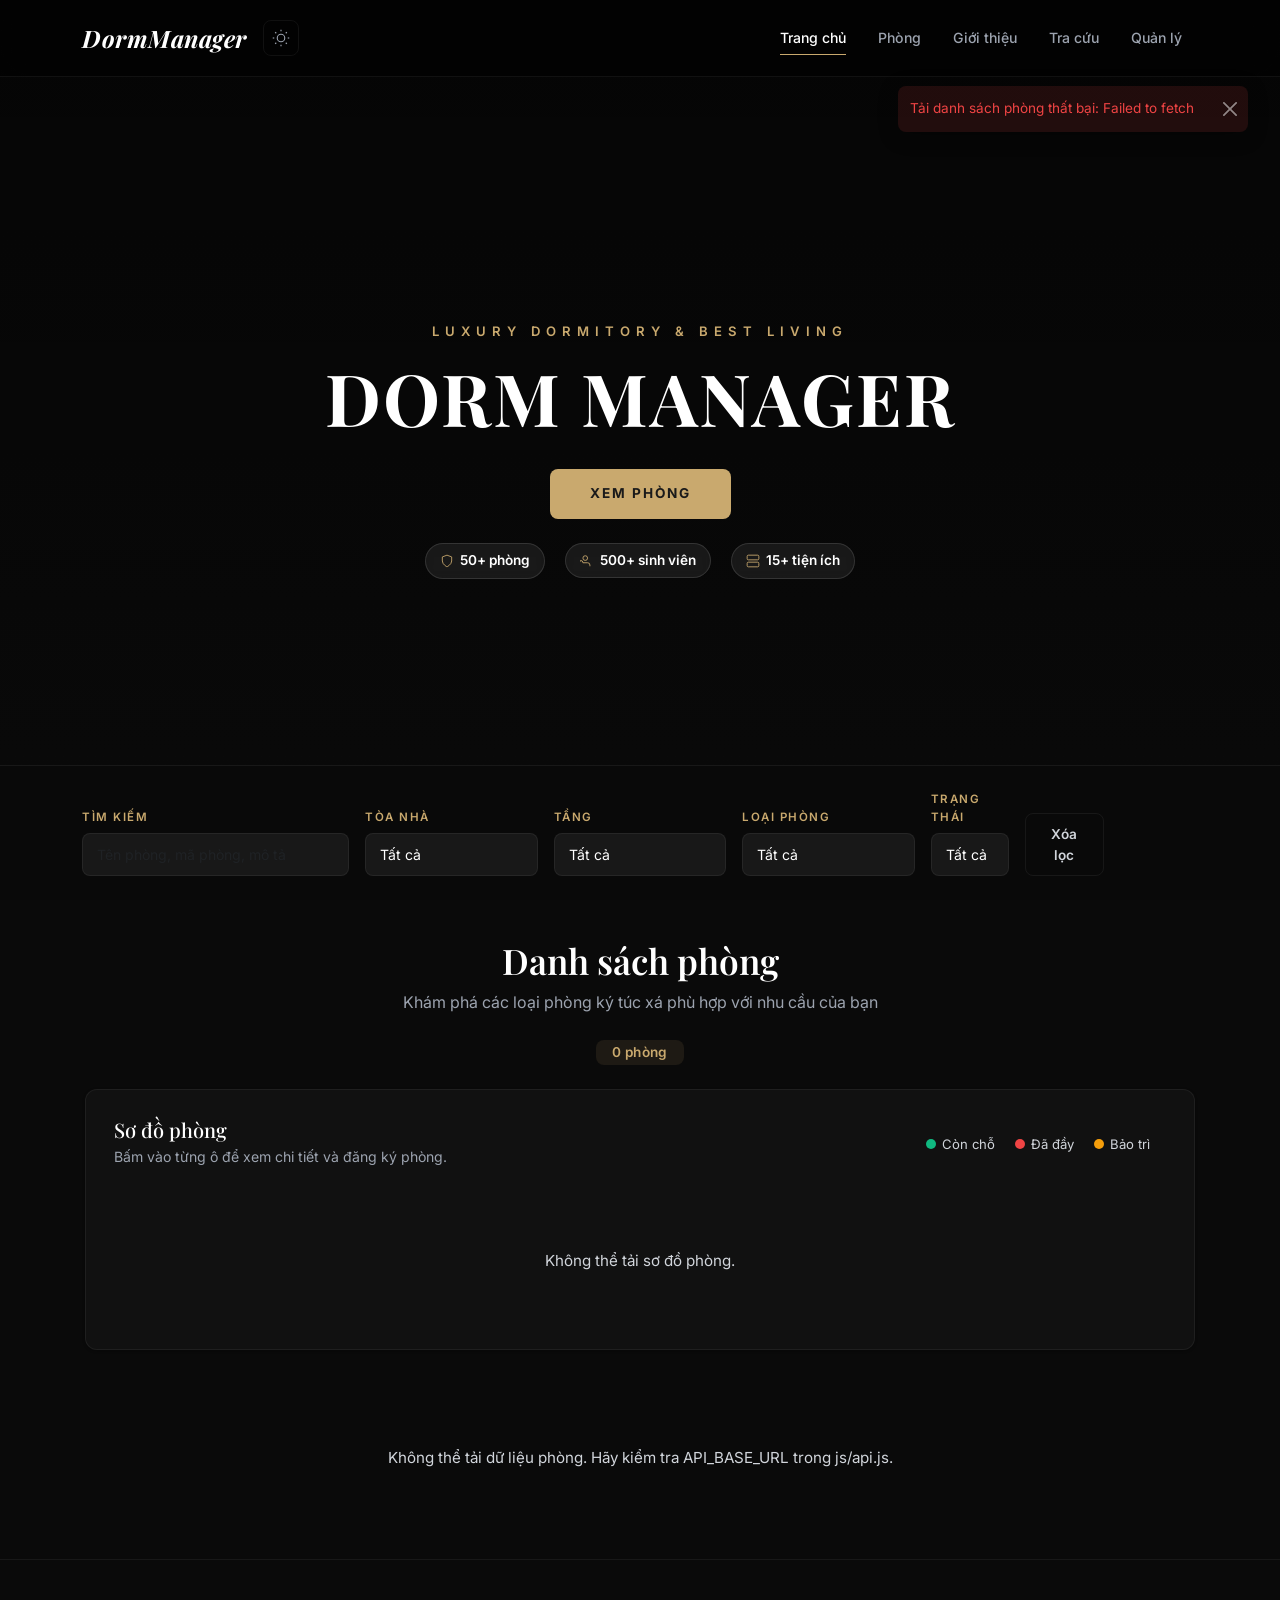
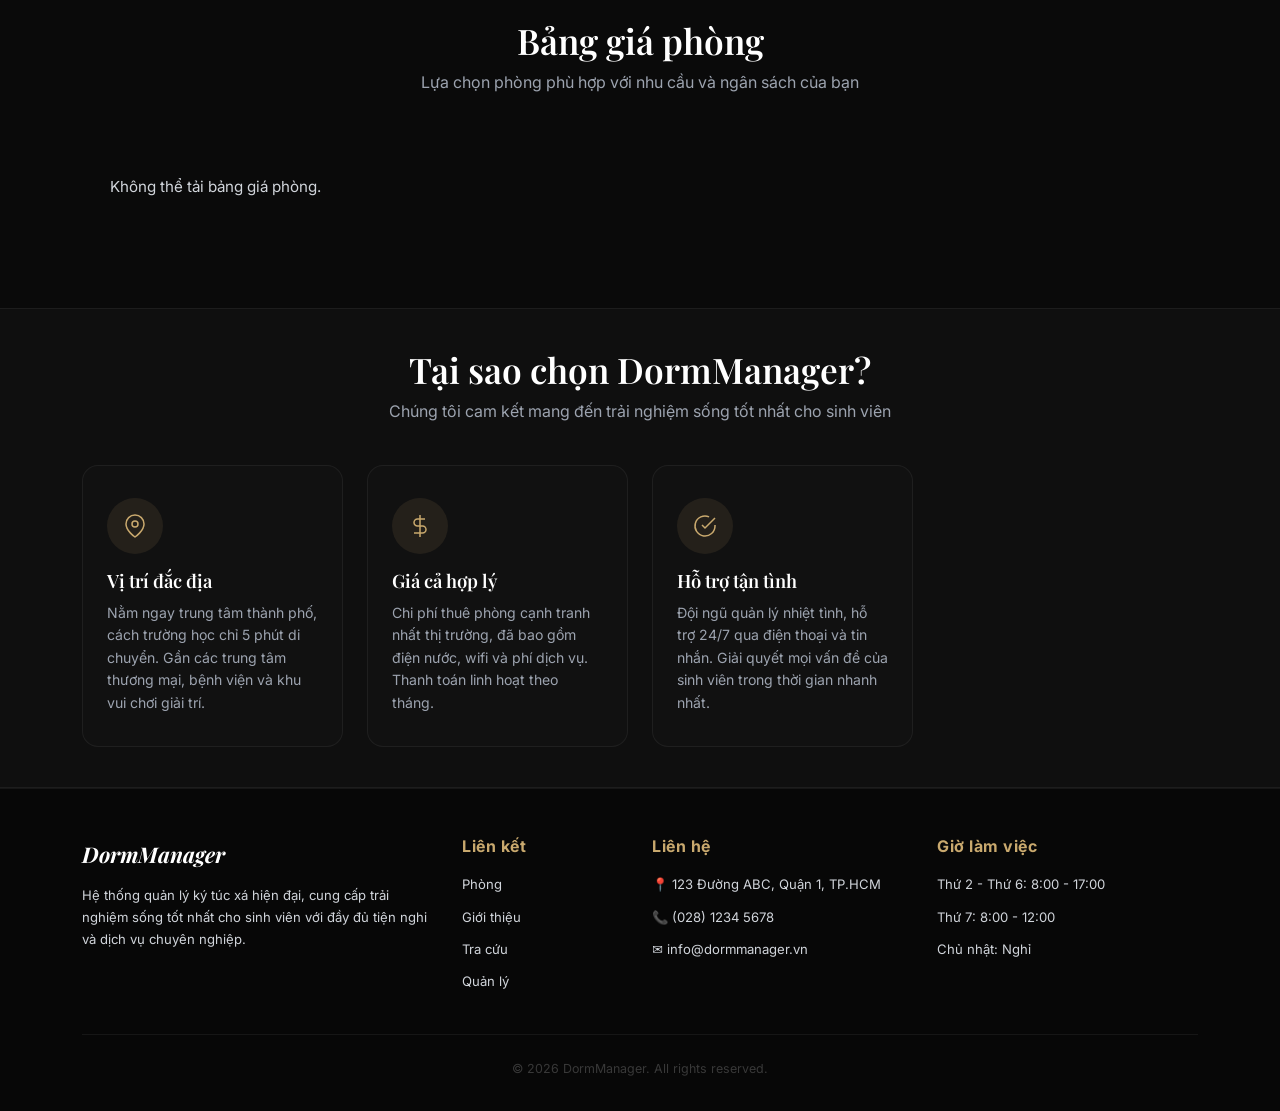
<file: index.html>
<!doctype html>
<html lang="vi" data-theme="dark">
<head>
    <meta charset="utf-8">
    <meta name="viewport" content="width=device-width, initial-scale=1">
    <title>DormManager - Ký túc xá cao cấp</title>
    <meta name="description" content="Hệ thống quản lý ký túc xá hiện đại - Tra cứu phòng, xem tiện nghi và đăng ký trực tuyến.">
    <link rel="preconnect" href="https://fonts.googleapis.com">
    <link rel="preconnect" href="https://fonts.gstatic.com" crossorigin>
    <link href="https://fonts.googleapis.com/css2?family=Inter:wght@400;500;600;700&family=Playfair+Display:wght@400;600;700&display=swap" rel="stylesheet">
    <link href="https://cdn.jsdelivr.net/npm/bootstrap@5.3.3/dist/css/bootstrap.min.css" rel="stylesheet">
    <link rel="stylesheet" href="css/style.css">
</head>
<body>
    <!-- ═══ NAVBAR ═══ -->
    <nav class="navbar navbar-expand-lg navbar-dark fixed-top">
        <div class="container">
            <a class="navbar-brand" href="index.html">DormManager</a>
            <div class="navbar-actions">
                <button id="publicThemeToggle" class="theme-btn" type="button" title="Chuyển giao diện">
                    <svg class="theme-icon-sun" viewBox="0 0 24 24" width="18" height="18" fill="none" stroke="currentColor" stroke-width="1.5">
                        <circle cx="12" cy="12" r="5"/>
                        <line x1="12" y1="1" x2="12" y2="3"/>
                        <line x1="12" y1="21" x2="12" y2="23"/>
                        <line x1="4.22" y1="4.22" x2="5.64" y2="5.64"/>
                        <line x1="18.36" y1="18.36" x2="19.78" y2="19.78"/>
                        <line x1="1" y1="12" x2="3" y2="12"/>
                        <line x1="21" y1="12" x2="23" y2="12"/>
                        <line x1="4.22" y1="19.78" x2="5.64" y2="18.36"/>
                        <line x1="18.36" y1="5.64" x2="19.78" y2="4.22"/>
                    </svg>
                    <svg class="theme-icon-moon" viewBox="0 0 24 24" width="18" height="18" fill="none" stroke="currentColor" stroke-width="1.5">
                        <path d="M21 12.79A9 9 0 1111.21 3 7 7 0 0021 12.79z"/>
                    </svg>
                </button>
                <button class="navbar-toggler" type="button" data-bs-toggle="collapse" data-bs-target="#publicNav"
                    aria-controls="publicNav" aria-expanded="false" aria-label="Mở menu">
                    <span class="navbar-toggler-icon"></span>
                </button>
            </div>
            <div class="collapse navbar-collapse" id="publicNav">
                <div class="navbar-nav ms-auto">
                    <a class="nav-link active" href="index.html">Trang chủ</a>
                    <a class="nav-link" href="#roomSection">Phòng</a>
                    <a class="nav-link" href="#whySection">Giới thiệu</a>
                    <a class="nav-link" href="student.html">Tra cứu</a>
                    <a class="nav-link" href="admin.html">Quản lý</a>
                </div>
            </div>
        </div>
    </nav>

    <!-- ═══ HERO SECTION ═══ -->
    <section class="hero-section">
        <div class="hero-overlay"></div>
        <div class="hero-content">
            <p class="hero-subtitle">Luxury Dormitory & Best Living</p>
            <h1 class="hero-title">DORM MANAGER</h1>
            <a href="#roomSection" class="hero-btn">Xem phòng</a>
            <div class="hero-stats-inline">
                <span class="hero-stat"><svg viewBox="0 0 24 24" width="14" height="14" fill="none" stroke="currentColor" stroke-width="1.5"><path d="M12 22s8-4 8-10V5l-8-3-8 3v7c0 6 8 10 8 10z"/></svg> 50+ phòng</span>
                <span class="hero-stat"><svg viewBox="0 0 24 24" width="14" height="14" fill="none" stroke="currentColor" stroke-width="1.5"><path d="M17 21v-2a4 4 0 00-4-4H5a4 4 0 00-4-4v2"/><circle cx="9" cy="7" r="4"/></svg> 500+ sinh viên</span>
                <span class="hero-stat"><svg viewBox="0 0 24 24" width="14" height="14" fill="none" stroke="currentColor" stroke-width="1.5"><rect x="2" y="2" width="20" height="8" rx="2"/><rect x="2" y="14" width="20" height="8" rx="2"/></svg> 15+ tiện ích</span>
            </div>
        </div>

        <div class="booking-bar">
            <div class="container">
                <form id="publicFilters">
                    <div class="row g-3 align-items-end">
                        <div class="col-12 col-lg-3">
                            <label class="form-label" for="searchInput">Tìm kiếm</label>
                            <input id="searchInput" class="form-control" type="search"
                                placeholder="Tên phòng, mã phòng, mô tả">
                        </div>
                        <div class="col-6 col-lg-2">
                            <label class="form-label" for="buildingFilter">Tòa nhà</label>
                            <select id="buildingFilter" class="form-select">
                                <option value="">Tất cả</option>
                            </select>
                        </div>
                        <div class="col-6 col-lg-2">
                            <label class="form-label" for="floorFilter">Tầng</label>
                            <select id="floorFilter" class="form-select">
                                <option value="">Tất cả</option>
                            </select>
                        </div>
                        <div class="col-6 col-lg-2">
                            <label class="form-label" for="typeFilter">Loại phòng</label>
                            <select id="typeFilter" class="form-select">
                                <option value="">Tất cả</option>
                            </select>
                        </div>
                        <div class="col-6 col-lg-1">
                            <label class="form-label" for="statusFilter">Trạng thái</label>
                            <select id="statusFilter" class="form-select">
                                <option value="">Tất cả</option>
                                <option value="available">Còn chỗ</option>
                                <option value="full">Đã đầy</option>
                                <option value="maintenance">Bảo trì</option>
                            </select>
                        </div>
                        <div class="col-6 col-lg-1 d-none">
                            <label class="form-label" for="amenityFilter">Tiện nghi</label>
                            <select id="amenityFilter" class="form-select">
                                <option value="">Tất cả</option>
                            </select>
                        </div>
                        <div class="col-12 col-lg-1 d-flex justify-content-end">
                            <button id="resetFiltersBtn" class="btn btn-outline-secondary w-100" type="button">Xóa lọc</button>
                        </div>
                    </div>
                </form>
            </div>
        </div>
    </section>

    <!-- ═══ MAIN CONTENT ═══ -->
    <main class="container app-shell" id="roomSection">
        <section class="section-heading">
            <h2>Danh sách phòng</h2>
            <p>Khám phá các loại phòng ký túc xá phù hợp với nhu cầu của bạn</p>
            <span id="resultCount" class="badge mt-2">0 phòng</span>
        </section>

        <section class="room-map-panel mb-5 fade-in-up">
            <div class="d-flex flex-wrap align-items-center justify-content-between gap-3 mb-3">
                <div>
                    <h2 class="h5 mb-1">Sơ đồ phòng</h2>
                    <p class="mb-0">Bấm vào từng ô để xem chi tiết và đăng ký phòng.</p>
                </div>
                <div class="map-legend">
                    <span><i class="legend-dot map-available"></i>Còn chỗ</span>
                    <span><i class="legend-dot map-full"></i>Đã đầy</span>
                    <span><i class="legend-dot map-maintenance"></i>Bảo trì</span>
                </div>
            </div>
            <div id="mapFilterTabs" class="map-filter-tabs"></div>
            <div id="roomMap" class="room-map" aria-live="polite"></div>
        </section>

        <section id="roomList" class="row g-4" aria-live="polite"></section>

        <nav id="roomPagination" class="d-flex justify-content-center align-items-center gap-3 mt-4 d-none" aria-label="Phân trang danh sách phòng">
            <button id="listPrevBtn" class="btn btn-outline-secondary" type="button">← Trang trước</button>
            <span id="listPageInfo" class="fw-medium"></span>
            <button id="listNextBtn" class="btn btn-outline-secondary" type="button">Trang sau →</button>
        </nav>
    </main>

    <!-- ═══ PRICE SHOWCASE ═══ -->
    <section class="price-section">
        <div class="container">
            <div class="section-heading">
                <h2>Bảng giá phòng</h2>
                <p>Lựa chọn phòng phù hợp với nhu cầu và ngân sách của bạn</p>
            </div>
            <div id="priceGrid" class="price-grid">
                <div class="price-card skeleton-box" style="height:200px"></div>
                <div class="price-card skeleton-box" style="height:200px"></div>
                <div class="price-card skeleton-box" style="height:200px"></div>
                <div class="price-card skeleton-box" style="height:200px"></div>
            </div>
        </div>
    </section>

    <!-- ═══ WHY CHOOSE US ═══ -->
    <section class="why-section fade-in-up" id="whySection">
        <div class="container">
            <div class="section-heading">
                <h2>Tại sao chọn DormManager?</h2>
                <p>Chúng tôi cam kết mang đến trải nghiệm sống tốt nhất cho sinh viên</p>
            </div>
            <div class="why-grid">
                <div class="why-card">
                    <div class="why-icon-wrap">
                        <svg viewBox="0 0 24 24" width="24" height="24" fill="none" stroke="currentColor" stroke-width="1.5"><path d="M21 10c0 7-9 13-9 13s-9-6-9-13a9 9 0 0118 0z"/><circle cx="12" cy="10" r="3"/></svg>
                    </div>
                    <h3>Vị trí đắc địa</h3>
                    <p>Nằm ngay trung tâm thành phố, cách trường học chỉ 5 phút di chuyển. Gần các trung tâm thương mại, bệnh viện và khu vui chơi giải trí.</p>
                </div>
                <div class="why-card">
                    <div class="why-icon-wrap">
                        <svg viewBox="0 0 24 24" width="24" height="24" fill="none" stroke="currentColor" stroke-width="1.5"><line x1="12" y1="1" x2="12" y2="23"/><path d="M17 5H9.5a3.5 3.5 0 000 7h5a3.5 3.5 0 010 7H6"/></svg>
                    </div>
                    <h3>Giá cả hợp lý</h3>
                    <p>Chi phí thuê phòng cạnh tranh nhất thị trường, đã bao gồm điện nước, wifi và phí dịch vụ. Thanh toán linh hoạt theo tháng.</p>
                </div>
                <div class="why-card">
                    <div class="why-icon-wrap">
                        <svg viewBox="0 0 24 24" width="24" height="24" fill="none" stroke="currentColor" stroke-width="1.5"><path d="M22 11.08V12a10 10 0 11-5.93-9.14"/><polyline points="22,4 12,14.01 9,11.01"/></svg>
                    </div>
                    <h3>Hỗ trợ tận tình</h3>
                    <p>Đội ngũ quản lý nhiệt tình, hỗ trợ 24/7 qua điện thoại và tin nhắn. Giải quyết mọi vấn đề của sinh viên trong thời gian nhanh nhất.</p>
                </div>
            </div>
        </div>
    </section>

    <!-- ═══ FOOTER ═══ -->
    <footer class="site-footer">
        <div class="container">
            <div class="row g-4">
                <div class="col-lg-4">
                    <div class="footer-brand">DormManager</div>
                    <p class="footer-text">
                        Hệ thống quản lý ký túc xá hiện đại, cung cấp trải nghiệm sống
                        tốt nhất cho sinh viên với đầy đủ tiện nghi và dịch vụ chuyên nghiệp.
                    </p>
                </div>
                <div class="col-6 col-lg-2">
                    <h3 class="h6 mb-3 footer-heading">Liên kết</h3>
                    <ul class="footer-links">
                        <li><a href="#roomSection">Phòng</a></li>
                        <li><a href="#whySection">Giới thiệu</a></li>
                        <li><a href="student.html">Tra cứu</a></li>
                        <li><a href="admin.html">Quản lý</a></li>
                    </ul>
                </div>
                <div class="col-6 col-lg-3">
                    <h3 class="h6 mb-3 footer-heading">Liên hệ</h3>
                    <ul class="footer-links">
                        <li><a href="#">📍 123 Đường ABC, Quận 1, TP.HCM</a></li>
                        <li><a href="#">📞 (028) 1234 5678</a></li>
                        <li><a href="#">✉️ info@dormmanager.vn</a></li>
                    </ul>
                </div>
                <div class="col-lg-3">
                    <h3 class="h6 mb-3 footer-heading">Giờ làm việc</h3>
                    <ul class="footer-links">
                        <li><a href="#">Thứ 2 - Thứ 6: 8:00 - 17:00</a></li>
                        <li><a href="#">Thứ 7: 8:00 - 12:00</a></li>
                        <li><a href="#">Chủ nhật: Nghỉ</a></li>
                    </ul>
                </div>
            </div>
            <div class="footer-bottom">
                © 2026 DormManager. All rights reserved.
            </div>
        </div>
    </footer>

    <!-- ═══ MODALS ═══ -->
    <div class="modal fade" id="roomModal" tabindex="-1" aria-hidden="true">
        <div class="modal-dialog modal-lg modal-dialog-centered">
            <div class="modal-content">
                <div class="modal-header">
                    <h2 id="roomModalTitle" class="modal-title h5">Chi tiết phòng</h2>
                    <button type="button" class="btn-close" data-bs-dismiss="modal" aria-label="Đóng"></button>
                </div>
                <div id="roomModalBody" class="modal-body"></div>
                <div id="roomModalFooter" class="modal-footer justify-content-between d-none">
                    <button id="prevRoomBtn" class="btn btn-outline-secondary" type="button">
                        ← Phòng trước
                    </button>
                    <span id="roomPosition" class="fw-medium"></span>
                    <button id="nextRoomBtn" class="btn btn-outline-secondary" type="button">
                        Phòng sau →
                    </button>
                </div>
            </div>
        </div>
    </div>

    <div class="modal fade" id="registerModal" tabindex="-1" aria-hidden="true">
        <div class="modal-dialog modal-lg modal-dialog-centered">
            <form id="registerForm" class="modal-content" novalidate>
                <div class="modal-header">
                    <h2 id="registerModalTitle" class="modal-title h5">
                        <svg viewBox="0 0 24 24" width="20" height="20" fill="none" stroke="currentColor" stroke-width="1.5" style="margin-right:8px;vertical-align:-3px">
                            <path d="M12 22s8-4 8-10V5l-8-3-8 3v7c0 6 8 10 8 10z"/>
                        </svg>
                        Đăng ký phòng
                    </h2>
                    <button type="button" class="btn-close" data-bs-dismiss="modal" aria-label="Đóng"></button>
                </div>
                <div class="modal-body">
                    <input id="registerRoomId" name="roomId" type="hidden">
                    <div id="registerRoomSummary" class="mb-4"></div>
                    <div class="form-divider"><span>Thông tin sinh viên</span></div>
                    <div class="row g-4 mt-2">
                        <div class="col-md-6">
                            <div class="input-icon-group">
                                <svg class="input-icon" viewBox="0 0 24 24" width="18" height="18" fill="none" stroke="currentColor" stroke-width="1.5"><circle cx="12" cy="8" r="4"/><path d="M4 20c0-4.418 3.582-8 8-8s8 3.582 8 8"/></svg>
                                <input id="registerFullName" class="form-control icon-input" name="fullName" type="text" placeholder="Họ tên sinh viên" required autocomplete="name">
                                <div class="invalid-feedback">Vui lòng nhập họ tên.</div>
                            </div>
                        </div>
                        <div class="col-md-6">
                            <div class="input-icon-group">
                                <svg class="input-icon" viewBox="0 0 24 24" width="18" height="18" fill="none" stroke="currentColor" stroke-width="1.5"><rect x="2" y="3" width="20" height="14" rx="2"/><line x1="8" y1="21" x2="16" y2="21"/><line x1="12" y1="17" x2="12" y2="21"/></svg>
                                <input id="registerStudentCode" class="form-control icon-input" name="studentCode" type="text" placeholder="Mã số sinh viên" required autocomplete="username">
                                <div class="invalid-feedback">Vui lòng nhập mã sinh viên.</div>
                            </div>
                        </div>
                        <div class="col-md-6">
                            <div class="input-icon-group">
                                <svg class="input-icon" viewBox="0 0 24 24" width="18" height="18" fill="none" stroke="currentColor" stroke-width="1.5"><path d="M4 4h16c1.1 0 2 .9 2 2v12c0 1.1-.9 2-2 2H4c-1.1 0-2-.9-2-2V6c0-1.1.9-2 2-2z"/><polyline points="22,6 12,13 2,6"/></svg>
                                <input id="registerEmail" class="form-control icon-input" name="email" type="email" placeholder="Email" required autocomplete="email">
                                <div class="invalid-feedback">Vui lòng nhập email hợp lệ.</div>
                            </div>
                        </div>
                        <div class="col-md-6">
                            <div class="input-icon-group">
                                <svg class="input-icon" viewBox="0 0 24 24" width="18" height="18" fill="none" stroke="currentColor" stroke-width="1.5"><path d="M22 16.92v3a2 2 0 01-2.18 2 19.79 19.79 0 01-8.63-3.07 19.5 19.5 0 01-6-6 19.79 19.79 0 01-3.07-8.67A2 2 0 014.11 2h3a2 2 0 012 1.72 12.84 12.84 0 00.7 2.81 2 2 0 01-.45 2.11L8.09 9.91a16 16 0 006 6l1.27-1.27a2 2 0 012.11-.45 12.84 12.84 0 002.81.7A2 2 0 0122 16.92z"/></svg>
                                <input id="registerPhone" class="form-control icon-input" name="phone" type="tel" placeholder="Số điện thoại" required autocomplete="tel">
                                <div class="invalid-feedback">Vui lòng nhập số điện thoại.</div>
                            </div>
                        </div>
                        <div class="col-md-6">
                            <div class="input-icon-group">
                                <svg class="input-icon" viewBox="0 0 24 24" width="18" height="18" fill="none" stroke="currentColor" stroke-width="1.5"><rect x="3" y="4" width="18" height="18" rx="2"/><line x1="16" y1="2" x2="16" y2="6"/><line x1="8" y1="2" x2="8" y2="6"/><line x1="3" y1="10" x2="21" y2="10"/></svg>
                                <input id="registerCheckInDate" class="form-control icon-input" name="checkInDate" type="date" required>
                                <div class="invalid-feedback">Vui lòng chọn ngày nhận phòng.</div>
                            </div>
                        </div>
                    </div>
                </div>
                <div class="modal-footer">
                    <button type="button" class="btn btn-secondary" data-bs-dismiss="modal">Hủy</button>
                    <button id="submitRegisterBtn" type="submit" class="btn btn-primary btn-submit-icon">
                        <svg viewBox="0 0 24 24" width="16" height="16" fill="none" stroke="currentColor" stroke-width="2" style="margin-right:6px"><path d="M22 11.08V12a10 10 0 11-5.93-9.14"/><polyline points="22,4 12,14.01 9,11.01"/></svg>
                        Gửi đăng ký
                    </button>
                </div>
            </form>
        </div>
    </div>

    <div class="modal fade" id="qrModal" tabindex="-1" aria-hidden="true">
        <div class="modal-dialog modal-dialog-centered">
            <div class="modal-content">
                <div class="modal-header">
                    <h2 class="modal-title h5">
                        <svg viewBox="0 0 24 24" width="20" height="20" fill="none" stroke="currentColor" stroke-width="1.5"><rect x="3" y="3" width="18" height="18" rx="2"/><line x1="12" y1="3" x2="12" y2="21"/><line x1="3" y1="12" x2="21" y2="12"/></svg>
                        Thanh toán VietQR
                    </h2>
                    <button type="button" class="btn-close" data-bs-dismiss="modal" aria-label="Đóng"></button>
                </div>
                <div class="modal-body">
                    <div class="qr-panel">
                        <div class="qr-code-section">
                            <div class="qr-frame">
                                <div id="qrLoader" class="qr-loader"><span class="spinner-border spinner-border-sm text-dark"></span></div>
                                <img id="qrImage" src="img/payment.png" alt="Mã QR thanh toán">
                            </div>
                            <div class="vietqr-badge">
                                <svg viewBox="0 0 24 24" width="14" height="14" fill="currentColor"><path d="M12 2C6.48 2 2 6.48 2 12s4.48 10 10 10 10-4.48 10-10S17.52 2 12 2zm-1 17.93c-3.95-.49-7-3.85-7-7.93 0-.62.08-1.21.21-1.79L9 15v1c0 1.1.9 2 2 2v1.93zm6.9-2.54c-.26-.81-1-1.39-1.9-1.39h-1v-3c0-.55-.45-1-1-1H8v-2h2c.55 0 1-.45 1-1V7h2c1.1 0 2-.9 2-2v-.41c2.93 1.19 5 4.06 5 7.41 0 2.08-.8 3.97-2.1 5.39z"/></svg>
                                Quét mã bằng <strong>VietQR</strong>
                            </div>
                            <div id="qrCountdown" class="qr-countdown">
                                <svg viewBox="0 0 24 24" width="14" height="14" fill="none" stroke="currentColor" stroke-width="1.5"><circle cx="12" cy="12" r="10"/><polyline points="12,6 12,12 16,14"/></svg>
                                <span>Hết hạn sau</span>
                                <span class="countdown-digits" id="countdownDigits">30:00</span>
                            </div>
                            <button class="qr-refresh-btn" id="qrRefreshBtn" type="button">
                                <svg viewBox="0 0 24 24" width="14" height="14" fill="none" stroke="currentColor" stroke-width="1.5"><polyline points="23,4 23,10 17,10"/><path d="M20.49 15a9 9 0 11-2.12-9.36L23 10"/></svg>
                                Tạo lại mã QR
                            </button>
                        </div>
                        <div class="qr-info-section">
                            <!-- Amount Hero -->
                            <div class="qr-amount-hero">
                                <span class="qr-amount-label">Số tiền cần chuyển</span>
                                <span class="qr-amount-value" id="qrAmount">—</span>
                            </div>

                            <!-- Bank Info Card -->
                            <div class="qr-glass-card">
                                <div class="qr-glass-card-title">Thông tin chuyển khoản</div>
                                <div class="info-row">
                                    <span class="info-label">Ngân hàng</span>
                                    <span class="info-value" id="qrBankName">—</span>
                                </div>
                                <div class="info-row">
                                    <span class="info-label">Số tài khoản</span>
                                    <span class="info-value mono" id="qrAccountNumber">—</span>
                                    <button class="copy-btn" id="copyAccountBtn" type="button">
                                        <svg viewBox="0 0 24 24" width="14" height="14" fill="none" stroke="currentColor" stroke-width="1.5"><rect x="9" y="9" width="13" height="13" rx="2"/><path d="M5 15H4a2 2 0 01-2-2V4a2 2 0 012-2h9a2 2 0 012 2v1"/></svg>
                                        <span class="copy-tooltip">Sao chép</span>
                                    </button>
                                </div>
                                <div class="info-row">
                                    <span class="info-label">Chủ tài khoản</span>
                                    <span class="info-value" id="qrAccountHolder">—</span>
                                </div>
                                <div class="info-row">
                                    <span class="info-label">Nội dung CK</span>
                                    <span class="info-value mono small" id="qrNote">—</span>
                                    <button class="copy-btn" id="copyNoteBtn" type="button">
                                        <svg viewBox="0 0 24 24" width="14" height="14" fill="none" stroke="currentColor" stroke-width="1.5"><rect x="9" y="9" width="13" height="13" rx="2"/><path d="M5 15H4a2 2 0 01-2-2V4a2 2 0 012-2h9a2 2 0 012 2v1"/></svg>
                                        <span class="copy-tooltip">Sao chép</span>
                                    </button>
                                </div>
                            </div>

                            <!-- Student Info -->
                            <div class="qr-glass-card qr-glass-card-sm">
                                <div class="info-row">
                                    <span class="info-label">Sinh viên</span>
                                    <span class="info-value" id="qrName">—</span>
                                </div>
                                <div class="info-row">
                                    <span class="info-label">Mã SV</span>
                                    <span class="info-value" id="qrStudentCode">—</span>
                                </div>
                                <div class="info-row">
                                    <span class="info-label">Phòng</span>
                                    <span class="info-value" id="qrRoomName">—</span>
                                </div>
                            </div>

                            <!-- Actions -->
                            <div class="qr-actions">
                                <button class="btn btn-primary btn-ripple" type="button" id="qrCopyAllBtn" style="flex:1">
                                    <svg viewBox="0 0 24 24" width="14" height="14" fill="none" stroke="currentColor" stroke-width="2"><rect x="9" y="9" width="13" height="13" rx="2"/><path d="M5 15H4a2 2 0 01-2-2V4a2 2 0 012-2h9a2 2 0 012 2v1"/></svg>
                                    Sao chép toàn bộ
                                </button>
                                <button class="btn btn-outline-secondary btn-ripple" type="button" id="qrPrintBtn">
                                    <svg viewBox="0 0 24 24" width="14" height="14" fill="none" stroke="currentColor" stroke-width="1.5"><polyline points="6,9 6,2 18,2 18,9"/><path d="M6 18H4a2 2 0 01-2-2v-5a2 2 0 012-2h16a2 2 0 012 2v5a2 2 0 01-2 2h-2"/><rect x="6" y="14" width="12" height="8"/></svg>
                                    In
                                </button>
                            </div>

                            <div class="qr-note">
                                <svg viewBox="0 0 24 24" width="14" height="14" fill="none" stroke="currentColor" stroke-width="1.5"><circle cx="12" cy="12" r="10"/><line x1="12" y1="16" x2="12" y2="12"/><line x1="12" y1="8" x2="12.01" y2="8"/></svg>
                                Sau khi chuyển khoản, vui lòng thông báo cho quản lý để xác nhận thanh toán.
                            </div>
                        </div>
                    </div>
                </div>
            </div>
        </div>
    </div>

    <!-- ══ PAYMENT CHOICE MODAL ══ -->
    <div class="modal fade" id="paymentChoiceModal" tabindex="-1" aria-hidden="true">
        <div class="modal-dialog modal-dialog-centered">
            <div class="modal-content">
                <div class="modal-header">
                    <h2 class="modal-title h5">
                        <svg viewBox="0 0 24 24" width="18" height="18" fill="none" stroke="currentColor" stroke-width="2">
                            <path d="M12 2v20M17 5H9.5a3.5 3.5 0 0 0 0 7h5a3.5 3.5 0 0 1 0 7H6"/>
                        </svg>
                        Chọn phương thức thanh toán
                    </h2>
                    <button type="button" class="btn-close" data-bs-dismiss="modal"></button>
                </div>
                <div class="modal-body">
                    <p class="payment-choice-intro">Bạn vừa đăng ký phòng thành công! Vui lòng chọn hình thức thanh toán:</p>

                    <div class="payment-options">
                        <!-- Option 1: VietQR -->
                        <div class="payment-option" id="payViaQR" role="button" tabindex="0">
                            <div class="payment-option-icon">
                                <svg viewBox="0 0 24 24" width="32" height="32" fill="none" stroke="currentColor" stroke-width="1.5">
                                    <rect x="3" y="3" width="7" height="7" rx="1"/>
                                    <rect x="14" y="3" width="7" height="7" rx="1"/>
                                    <rect x="3" y="14" width="7" height="7" rx="1"/>
                                    <rect x="14" y="14" width="7" height="7" rx="1"/>
                                </svg>
                            </div>
                            <div class="payment-option-body">
                                <h3>Thanh toán qua VietQR</h3>
                                <p>Quét mã QR qua ứng dụng ngân hàng bất kỳ để chuyển khoản ngay.</p>
                            </div>
                            <div class="payment-option-action">
                                <span class="btn btn-gold btn-sm">Thanh toán ngay</span>
                            </div>
                        </div>

                        <!-- Option 2: Pay at lobby -->
                        <div class="payment-option" id="payAtLobby" role="button" tabindex="0">
                            <div class="payment-option-icon">
                                <svg viewBox="0 0 24 24" width="32" height="32" fill="none" stroke="currentColor" stroke-width="1.5">
                                    <path d="M3 21h18M6 21V7l6-4 6 4v14M10 21v-6h4v6M8 10h.01M12 10h.01M16 10h.01"/>
                                </svg>
                            </div>
                            <div class="payment-option-body">
                                <h3>Thanh toán tại sảnh</h3>
                                <p>Đến sảnh ký túc xá để thanh toán trực tiếp trong vòng 48 giờ.</p>
                                <span class="badge badge-warning">Có thể chọn sau</span>
                            </div>
                            <div class="payment-option-action">
                                <span class="btn btn-outline-secondary btn-sm">Chọn sau</span>
                            </div>
                        </div>
                    </div>
                </div>
            </div>
        </div>
    </div>

    <div id="toastContainer" class="toast-container position-fixed p-3" style="top:70px;right:16px;z-index:9999"></div>

    <button id="backToTop" class="back-to-top" type="button" aria-label="Lên đầu trang">
      <svg viewBox="0 0 24 24" width="20" height="20" fill="none" stroke="currentColor" stroke-width="2">
        <polyline points="18,15 12,9 6,15"/>
      </svg>
    </button>

    <script src="https://cdn.jsdelivr.net/npm/bootstrap@5.3.3/dist/js/bootstrap.bundle.min.js"></script>
    <script src="js/api.js"></script>
    <script src="js/store.js"></script>
    <script src="js/utils.js"></script>
    <script src="js/main.js"></script>

    <script>
        window.addEventListener('scroll', function () {
            const navbar = document.querySelector('.navbar');
            if (window.scrollY > 50) {
                navbar.classList.add('scrolled');
            } else {
                navbar.classList.remove('scrolled');
            }
        });
    </script>
</body>
</html>
</file>
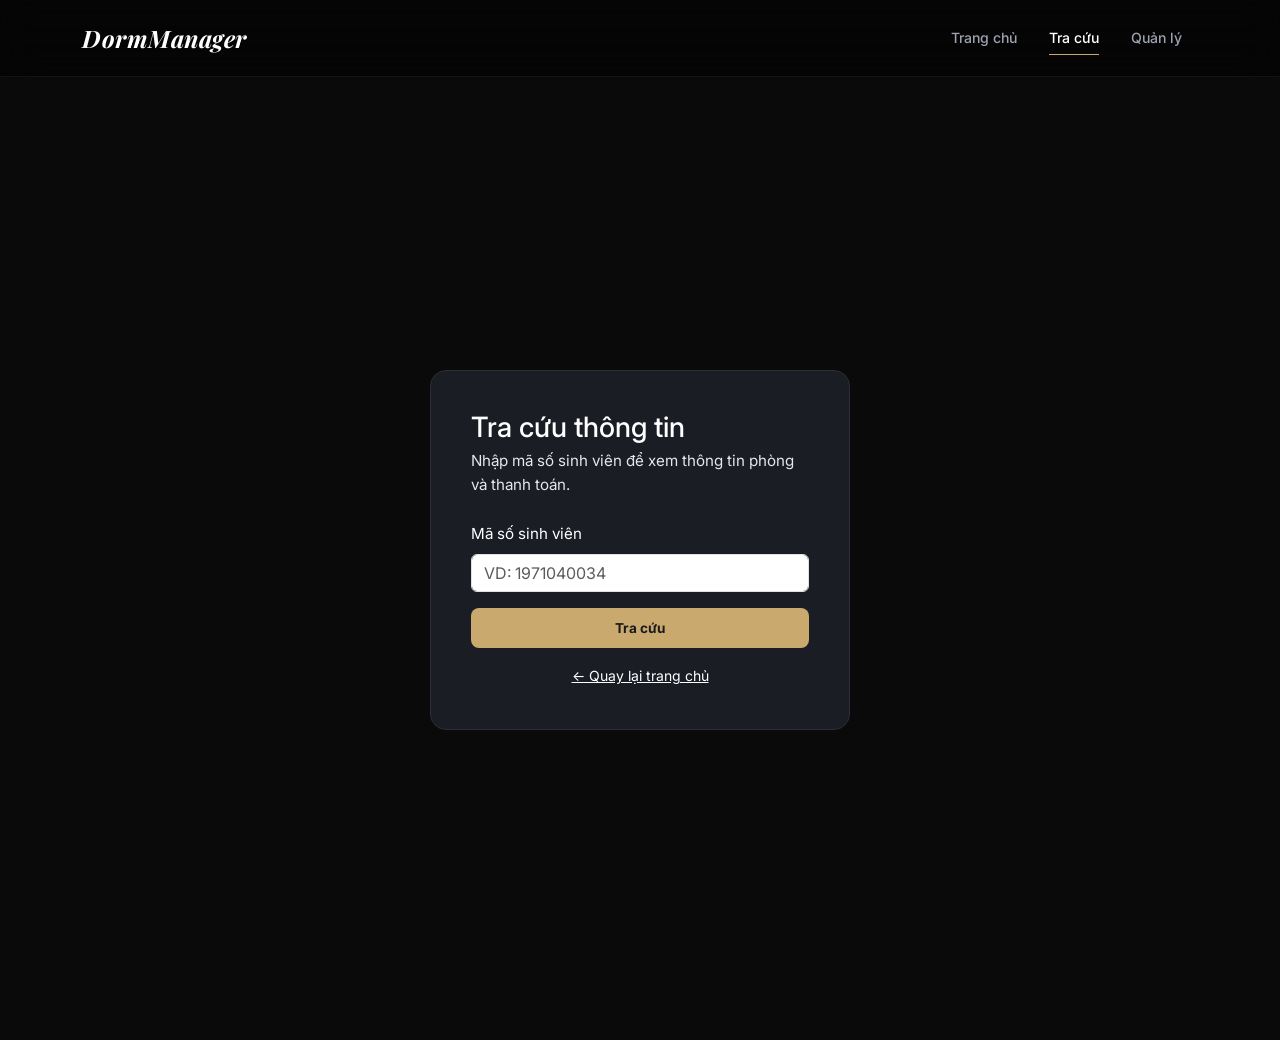
<file: student.html>
<!doctype html>
<html lang="vi" data-theme="dark">
<head>
  <meta charset="utf-8">
  <meta name="viewport" content="width=device-width, initial-scale=1">
  <title>DormManager - Tra cứu sinh viên</title>
  <link rel="preconnect" href="https://fonts.googleapis.com">
  <link rel="preconnect" href="https://fonts.gstatic.com" crossorigin>
  <link href="https://fonts.googleapis.com/css2?family=Inter:wght@400;500;600;700&family=Playfair+Display:wght@400;600;700&display=swap" rel="stylesheet">
  <link href="https://cdn.jsdelivr.net/npm/bootstrap@5.3.3/dist/css/bootstrap.min.css" rel="stylesheet">
  <link rel="stylesheet" href="css/style.css">
  <style>
    .student-login-shell { min-height: 100vh; display: flex; align-items: center; justify-content: center; }
    .student-login-panel { width: 100%; max-width: 420px; padding: 2.5rem; border-radius: 16px; background: var(--card-bg, #1a1d23); border: 1px solid var(--border-color, #2a2d35); }
    .student-content { display: none; }
    .info-grid { display: grid; grid-template-columns: 1fr 1fr; gap: 1rem; margin: 1.5rem 0; }
    .info-card { padding: 1rem 1.25rem; border-radius: 12px; background: var(--card-bg, #1a1d23); border: 1px solid var(--border-color, #2a2d35); }
    .info-card .label { font-size: .75rem; text-transform: uppercase; letter-spacing: .05em; color: #fff; font-weight: 600; font-family: 'Inter', system-ui, sans-serif; }
    .info-card .value { font-size: 1.1rem; font-weight: 600; margin-top: .25rem; font-family: 'Inter', system-ui, sans-serif; }
  </style>
</head>
<body>
  <nav class="navbar navbar-expand-lg navbar-dark fixed-top">
    <div class="container">
      <a class="navbar-brand" href="index.html">DormManager</a>
      <button class="navbar-toggler" type="button" data-bs-toggle="collapse" data-bs-target="#studentNav">
        <span class="navbar-toggler-icon"></span>
      </button>
      <div class="collapse navbar-collapse" id="studentNav">
        <div class="navbar-nav ms-auto">
          <a class="nav-link" href="index.html">Trang chủ</a>
          <a class="nav-link active" href="student.html">Tra cứu</a>
          <a class="nav-link" href="admin.html">Quản lý</a>
        </div>
      </div>
    </div>
  </nav>

  <main class="app-shell" style="padding-top: 100px;">
    <!-- Login -->
    <section id="studentLoginSection" class="student-login-shell">
      <div class="student-login-panel">
        <h3 class="mb-1">Tra cứu thông tin</h3>
        <p style="color: #e5e7eb; margin-bottom: 1.5rem;">Nhập mã số sinh viên để xem thông tin phòng và thanh toán.</p>
        <form id="studentLoginForm" novalidate>
          <div class="mb-3">
            <label class="form-label" for="studentCodeInput">Mã số sinh viên</label>
            <input id="studentCodeInput" class="form-control" type="text" placeholder="VD: 1971040034" required autocomplete="username">
            <div class="invalid-feedback">Vui lòng nhập mã số sinh viên.</div>
          </div>
          <button class="btn btn-primary w-100" type="submit">Tra cứu</button>
        </form>
        <div class="mt-3 text-center">
          <a href="index.html" style="color:#fff;font-size:.875rem">&larr; Quay lại trang chủ</a>
        </div>
      </div>
    </section>

    <!-- Dashboard -->
    <section id="studentDashboard" class="student-content container" style="padding-bottom: 3rem;">
      <div class="d-flex align-items-center justify-content-between mb-4">
        <div>
          <h1 class="h4 mb-1" id="studWelcome">Xin chào</h1>
          <p style="color:#e5e7eb;margin-bottom:0">Thông tin đăng ký ký túc xá</p>
        </div>
        <button id="studentLogoutBtn" class="btn btn-outline-secondary btn-sm">Đăng xuất</button>
      </div>

      <div class="info-grid" id="studentInfoGrid">
        <div class="info-card"><div class="label">Họ tên</div><div class="value" id="sFullName">—</div></div>
        <div class="info-card"><div class="label">Mã SV</div><div class="value" id="sStudentCode">—</div></div>
        <div class="info-card"><div class="label">Phòng</div><div class="value" id="sRoomName">—</div></div>
        <div class="info-card"><div class="label">Trạng thái</div><div class="value" id="sStatus">—</div></div>
      </div>

      <div class="card" style="background:var(--card-bg,#1a1d23);border:1px solid var(--border-color,#2a2d35);border-radius:12px;">
        <div class="card-body">
          <h5 class="card-title" style="color:#fff">Thông tin thanh toán</h5>
          <div id="studentPaymentInfo">
            <p style="color:#fff;margin-bottom:0">Đang tải...</p>
          </div>
        </div>
      </div>
    </section>
  </main>

  <div id="toastContainer" class="toast-container position-fixed p-3" style="top:70px;right:16px;z-index:9999"></div>

  <script src="https://cdn.jsdelivr.net/npm/bootstrap@5.3.3/dist/js/bootstrap.bundle.min.js"></script>
  <script src="js/api.js"></script>
  <script src="js/store.js"></script>
  <script src="js/auth.js"></script>
  <script src="js/utils.js"></script>
  <script src="js/student.js"></script>
</body>
</html>
</file>
<file: css/style.css>
/* ═══════════════════════════════════════
   THEME VARIABLES
   ═══════════════════════════════════════ */
:root, [data-theme="dark"] {
  --bg-primary: #0a0a0a;
  --bg-secondary: #0f0f0f;
  --bg-tertiary: #141414;
  --bg-elevated: #1a1a1a;
  --bg-card: #111111;
  --bg-input: #181818;
  --bg-hero: #000000;
  --text-primary: #ffffff;
  --text-secondary: #9ca3af;
  --text-muted: #d1d5db;
  --border: rgba(255,255,255,0.06);
  --border-light: rgba(255,255,255,0.1);
  --border-active: rgba(255,255,255,0.15);
  --accent-gold: #c9a96e;
  --accent-gold-hover: #dbbd8a;
  --accent-gold-dim: rgba(201,169,110,0.1);
  --accent-gold-glow: rgba(201,169,110,0.2);
  --success: #10b981;
  --success-dim: rgba(16,185,129,0.12);
  --warning: #f59e0b;
  --warning-dim: rgba(245,158,11,0.12);
  --danger: #ef4444;
  --danger-dim: rgba(239,68,68,0.12);
  --shadow-sm: 0 1px 3px rgba(0,0,0,0.3);
  --shadow-md: 0 4px 20px rgba(0,0,0,0.3);
  --shadow-lg: 0 10px 40px rgba(0,0,0,0.4);
  --shadow-gold: 0 4px 24px rgba(201,169,110,0.1);
  --font-serif: 'Playfair Display', Georgia, serif;
  --font-sans: 'Inter', system-ui, -apple-system, sans-serif;
  --radius: 8px;
  --radius-lg: 12px;
  --radius-xl: 16px;
  --transition: all 0.3s cubic-bezier(0.4, 0, 0.2, 1);
}

[data-theme="light"] {
  --bg-primary: #f8f8f8;
  --bg-secondary: #ffffff;
  --bg-tertiary: #f3f4f6;
  --bg-elevated: #ffffff;
  --bg-card: #ffffff;
  --bg-input: #f3f4f6;
  --bg-hero: #1a1a1a;
  --text-primary: #111111;
  --text-secondary: #525252;
  --text-muted: #9ca3af;
  --border: rgba(0,0,0,0.06);
  --border-light: rgba(0,0,0,0.1);
  --border-active: rgba(0,0,0,0.15);
  --accent-gold: #b8944e;
  --accent-gold-hover: #a07d3a;
  --accent-gold-dim: rgba(184,148,78,0.08);
  --accent-gold-glow: rgba(184,148,78,0.15);
  --success: #059669;
  --success-dim: rgba(5,150,105,0.1);
  --warning: #d97706;
  --warning-dim: rgba(217,119,6,0.1);
  --danger: #dc2626;
  --danger-dim: rgba(220,38,38,0.1);
  --shadow-sm: 0 1px 3px rgba(0,0,0,0.06);
  --shadow-md: 0 4px 20px rgba(0,0,0,0.06);
  --shadow-lg: 0 10px 40px rgba(0,0,0,0.08);
  --shadow-gold: 0 4px 24px rgba(184,148,78,0.08);
}

/* ═══════════════════════════════════════
   RESET & BASE
   ═══════════════════════════════════════ */
*, *::before, *::after {
  box-sizing: border-box;
}

body {
  background: var(--bg-primary);
  color: var(--text-primary);
  font-family: var(--font-sans);
  font-size: 0.95rem;
  line-height: 1.6;
  margin: 0;
  -webkit-font-smoothing: antialiased;
  -moz-osx-font-smoothing: grayscale;
  overflow-x: hidden;
}

/* ── Override Bootstrap text-muted cho dark theme ── */
.text-muted { color: var(--text-muted) !important; }
small.text-muted { color: var(--text-muted) !important; }

/* ═══════════════════════════════════════
   SCROLLBAR
   ═══════════════════════════════════════ */
::-webkit-scrollbar { width: 5px; }
::-webkit-scrollbar-track { background: transparent; }
::-webkit-scrollbar-thumb { background: var(--border-light); border-radius: 4px; }
::-webkit-scrollbar-thumb:hover { background: var(--border-active); }

/* ═══════════════════════════════════════
   NAVBAR
   ═══════════════════════════════════════ */
.navbar {
  background: rgba(0,0,0,0.5) !important;
  backdrop-filter: blur(20px);
  -webkit-backdrop-filter: blur(20px);
  border-bottom: 1px solid var(--border);
  padding: 14px 0;
  transition: background 0.4s, var(--transition);
  z-index: 1030;
}

.navbar.scrolled {
  background: rgba(10,10,10,0.92) !important;
}

[data-theme="light"] .navbar {
  background: rgba(255,255,255,0.8) !important;
}

[data-theme="light"] .navbar.scrolled {
  background: rgba(255,255,255,0.95) !important;
}

.navbar-brand {
  font-family: var(--font-serif);
  font-size: 1.5rem;
  font-weight: 700;
  font-style: italic;
  color: var(--text-primary) !important;
  letter-spacing: 0.5px;
}

.navbar-actions {
  display: flex;
  align-items: center;
  gap: 8px;
  margin-left: auto;
}

.theme-btn {
  background: none;
  border: 1px solid var(--border);
  border-radius: var(--radius);
  color: var(--text-secondary);
  width: 36px;
  height: 36px;
  display: flex;
  align-items: center;
  justify-content: center;
  cursor: pointer;
  transition: var(--transition);
}

.theme-btn:hover {
  color: var(--accent-gold);
  border-color: var(--accent-gold-glow);
  background: var(--accent-gold-dim);
}

.theme-icon-sun { display: none; }
.theme-icon-moon { display: block; }

[data-theme="light"] .theme-icon-sun { display: block; }
[data-theme="light"] .theme-icon-moon { display: none; }

.navbar .nav-link {
  color: var(--text-secondary) !important;
  font-weight: 500;
  font-size: 0.88rem;
  padding: 8px 16px !important;
  transition: var(--transition);
  position: relative;
}

.navbar .nav-link::after {
  content: '';
  position: absolute;
  bottom: 2px;
  left: 16px;
  right: 16px;
  height: 1px;
  background: var(--accent-gold);
  transform: scaleX(0);
  transition: transform 0.3s;
}

.navbar .nav-link:hover,
.navbar .nav-link.active {
  color: var(--text-primary) !important;
}

.navbar .nav-link:hover::after,
.navbar .nav-link.active::after {
  transform: scaleX(1);
}

.navbar-toggler {
  border-color: var(--border) !important;
  color: var(--text-secondary);
}

/* ═══════════════════════════════════════
   HERO SECTION
   ═══════════════════════════════════════ */
.hero-section {
  position: relative;
  height: 100vh;
  min-height: 600px;
  display: flex;
  flex-direction: column;
  justify-content: center;
  align-items: center;
  overflow: hidden;
  background: url('https://images.unsplash.com/photo-1631049307264-da0ec9d70304?auto=format&fit=crop&w=1920&q=80') center/cover no-repeat;
}

.hero-overlay {
  position: absolute;
  inset: 0;
  background: linear-gradient(
    180deg,
    rgba(0,0,0,0.5) 0%,
    rgba(0,0,0,0.3) 50%,
    var(--bg-primary) 100%
  );
  z-index: 1;
  pointer-events: none;
}

.hero-content {
  position: relative;
  z-index: 2;
  text-align: center;
  padding: 0 20px;
  animation: heroFadeIn 1.2s ease-out;
}

.hero-subtitle {
  font-size: 0.82rem;
  font-weight: 600;
  letter-spacing: 6px;
  text-transform: uppercase;
  color: var(--accent-gold);
  margin-bottom: 16px;
}

.hero-title {
  font-family: var(--font-serif);
  font-size: 4rem;
  font-weight: 700;
  color: var(--text-primary);
  margin-bottom: 32px;
  line-height: 1.1;
  letter-spacing: 2px;
}

.hero-btn {
  display: inline-block;
  padding: 14px 40px;
  background: var(--accent-gold);
  color: #1a1a1a;
  font-weight: 700;
  font-size: 0.85rem;
  letter-spacing: 2px;
  text-transform: uppercase;
  text-decoration: none;
  border: none;
  transition: var(--transition);
  border-radius: var(--radius);
}

.hero-btn:hover {
  background: var(--accent-gold-hover);
  color: #1a1a1a;
  transform: translateY(-2px);
  box-shadow: var(--shadow-gold);
}

@keyframes heroFadeIn {
  from { opacity: 0; transform: translateY(30px); }
  to { opacity: 1; transform: translateY(0); }
}

/* ═══════════════════════════════════════
   BOOKING BAR
   ═══════════════════════════════════════ */
.booking-bar {
  position: absolute;
  bottom: 0;
  left: 0;
  right: 0;
  z-index: 3;
  background: rgba(10,10,10,0.85);
  backdrop-filter: blur(20px);
  -webkit-backdrop-filter: blur(20px);
  border-top: 1px solid var(--border);
  padding: 24px 0;
}

[data-theme="light"] .booking-bar {
  background: rgba(255,255,255,0.9);
}

.booking-bar .form-label {
  color: var(--accent-gold);
  font-size: 0.72rem;
  font-weight: 600;
  letter-spacing: 1.5px;
  text-transform: uppercase;
  margin-bottom: 6px;
}

.booking-bar .form-control,
.booking-bar .form-select {
  background: var(--bg-input);
  border: 1px solid var(--border);
  color: var(--text-primary);
  border-radius: var(--radius);
  padding: 10px 14px;
  font-size: 0.88rem;
  transition: var(--transition);
}

.booking-bar .form-control:focus,
.booking-bar .form-select:focus {
  border-color: var(--accent-gold);
  box-shadow: 0 0 0 3px var(--accent-gold-dim);
  background: var(--bg-input);
  color: var(--text-primary);
}

.booking-bar .form-select option {
  background: var(--bg-tertiary);
  color: var(--text-primary);
}

.booking-bar .btn-outline-secondary {
  border-color: var(--border);
  color: var(--text-muted);
  border-radius: var(--radius);
}

.booking-bar .btn-outline-secondary:hover {
  background: rgba(255,255,255,0.05);
  color: var(--text-primary);
  border-color: var(--border-active);
}

/* ═══════════════════════════════════════
   APP SHELL / MAIN CONTENT
   ═══════════════════════════════════════ */
.app-shell {
  padding: 40px 15px 40px;
}

.section-heading {
  text-align: center;
  margin-bottom: 24px;
}

.section-heading h2 {
  font-family: var(--font-serif);
  font-size: 2.2rem;
  font-weight: 600;
  color: var(--text-primary);
  margin-bottom: 8px;
}

.section-heading p {
  color: var(--text-secondary);
  font-size: 1rem;
}

.section-heading .badge {
  background: var(--accent-gold-dim);
  color: var(--accent-gold);
  font-size: 0.85rem;
  border-radius: var(--radius);
  padding: 6px 16px;
}

/* ═══════════════════════════════════════
   ROOM MAP PANEL
   ═══════════════════════════════════════ */
.room-map-panel {
  background: var(--bg-card);
  border: 1px solid var(--border);
  border-radius: var(--radius-lg);
  padding: 28px;
  box-shadow: var(--shadow-sm);
}

.room-map-panel h2 {
  font-family: var(--font-serif);
  color: var(--text-primary);
}

.room-map-panel p {
  color: var(--text-secondary);
  font-size: 0.88rem;
}

/* ═══════════════════════════════════════
   ROOM MAP GRID
   ═══════════════════════════════════════ */
.room-map {
  min-height: 100px;
}

/* Legend */
.map-legend span {
  color: var(--text-muted);
  font-size: 0.82rem;
  margin-right: 16px;
}

.legend-dot {
  width: 10px;
  height: 10px;
  border-radius: 50%;
  display: inline-block;
  margin-right: 6px;
}

.legend-dot.map-available { background: var(--success); }
.legend-dot.map-full { background: var(--danger); }
.legend-dot.map-maintenance { background: var(--warning); }

/* ═══════════════════════════════════════
   ROOM CARDS
   ═══════════════════════════════════════ */
.room-card {
  background: var(--bg-card);
  border: 1px solid var(--border);
  border-radius: var(--radius-lg);
  overflow: hidden;
  transition: var(--transition);
}

.room-card:hover {
  transform: translateY(-6px);
  box-shadow: var(--shadow-lg);
  border-color: var(--accent-gold-glow);
}

.room-card img {
  width: 100%;
  aspect-ratio: 16 / 10;
  object-fit: cover;
  transition: transform 0.6s ease;
}

.room-card:hover img {
  transform: scale(1.05);
}

.room-card .card-body {
  padding: 20px;
}

.room-card .card-body h2 {
  font-family: var(--font-serif);
  font-size: 1.1rem;
  color: var(--text-primary);
}

.room-card .card-body p {
  color: var(--text-secondary);
  font-size: 0.88rem;
  line-height: 1.5;
}

.room-card .card-body strong {
  color: var(--accent-gold);
  font-size: 1rem;
}

.room-meta {
  color: var(--text-muted);
  font-size: 0.82rem;
}

.amenity-list {
  display: flex;
  flex-wrap: wrap;
  gap: 6px;
}

.amenity-list .badge {
  background: var(--accent-gold-dim);
  color: var(--accent-gold);
  font-size: 0.72rem;
  border-radius: 4px;
}

.room-card .btn-primary {
  background: var(--accent-gold);
  border: none;
  color: #1a1a1a;
  font-weight: 600;
  padding: 8px 20px;
  border-radius: var(--radius);
  transition: var(--transition);
}

.room-card .btn-primary:hover {
  background: var(--accent-gold-hover);
  color: #1a1a1a;
  transform: translateY(-1px);
}

/* Room Carousel */
.room-carousel img {
  width: 100%;
  aspect-ratio: 16 / 10;
  object-fit: cover;
  border-radius: var(--radius-lg) var(--radius-lg) 0 0;
}

.room-card-carousel img {
  border-radius: var(--radius-lg) var(--radius-lg) 0 0;
}

.room-carousel-control {
  width: 36px;
  height: 36px;
  background: rgba(0,0,0,0.5) !important;
  border-radius: 50%;
  top: 50%;
  transform: translateY(-50%);
  opacity: 0;
  transition: opacity 0.3s;
}

.room-card:hover .room-carousel-control,
.room-carousel:hover .room-carousel-control {
  opacity: 1;
}

.carousel-control-prev { left: 8px; }
.carousel-control-next { right: 8px; }

.room-modal-carousel .room-carousel-control {
  opacity: 1;
  background: rgba(0,0,0,0.45) !important;
}
.room-modal-carousel .room-carousel-control:hover {
  background: rgba(0,0,0,0.65) !important;
}

html { scroll-behavior: smooth; }

.room-card:active { transform: scale(0.98); }

/* ═══════════════════════════════════════
   BADGES
   ═══════════════════════════════════════ */
.badge {
  border-radius: 4px;
  padding: 5px 12px;
  font-weight: 600;
  font-size: 0.75rem;
  letter-spacing: 0.3px;
}

.badge-soft-success {
  background: var(--success-dim);
  color: var(--success);
}

.badge-soft-warning {
  background: var(--warning-dim);
  color: var(--warning);
}

.badge-soft-danger {
  background: var(--danger-dim);
  color: var(--danger);
}

.badge-soft-secondary {
  background: rgba(255,255,255,0.05);
  color: var(--text-muted);
}

/* ═══════════════════════════════════════
   BUTTONS
   ═══════════════════════════════════════ */
.btn {
  border-radius: var(--radius);
  padding: 10px 22px;
  font-weight: 600;
  font-size: 0.85rem;
  transition: var(--transition);
  border: 1px solid transparent;
}

.btn-primary {
  background: var(--accent-gold);
  border: none;
  color: #1a1a1a;
  font-weight: 700;
}

.btn-primary:hover {
  background: var(--accent-gold-hover);
  transform: translateY(-1px);
  box-shadow: var(--shadow-gold);
  color: #1a1a1a;
}

.btn-secondary {
  background: transparent;
  border: 1px solid var(--border);
  color: var(--text-muted);
}

.btn-secondary:hover {
  border-color: var(--border-active);
  color: var(--text-secondary);
  background: var(--bg-tertiary);
}

.btn-outline-secondary {
  border-color: var(--border);
  color: var(--text-muted);
  border-radius: var(--radius);
}

.btn-outline-secondary:hover {
  background: rgba(255,255,255,0.05);
  color: var(--text-primary);
  border-color: var(--border-active);
}

/* ═══════════════════════════════════════
   MODALS
   ═══════════════════════════════════════ */
.modal-content {
  background: var(--bg-card);
  border: 1px solid var(--border);
  border-radius: var(--radius-xl);
  overflow: hidden;
  box-shadow: var(--shadow-lg);
  color: var(--text-primary);
}

.modal-header {
  padding: 20px 24px;
  border-bottom: 1px solid var(--border);
  background: transparent;
}

.modal-header .modal-title {
  font-family: var(--font-serif);
  font-weight: 700;
  color: var(--accent-gold);
}

.modal-header .btn-close {
  filter: brightness(0) invert(0.6);
  opacity: 0.6;
  transition: var(--transition);
}

[data-theme="dark"] .modal-header .btn-close {
  filter: brightness(0) invert(1);
  opacity: 0.5;
}

.modal-body {
  padding: 24px;
  color: var(--text-secondary);
}

.modal-body .form-label {
  font-weight: 600;
  color: var(--text-secondary);
  font-size: 0.78rem;
  margin-bottom: 6px;
  text-transform: uppercase;
  letter-spacing: 0.3px;
}

.modal-body .form-control,
.modal-body .form-select {
  background: var(--bg-input);
  border: 1px solid var(--border);
  color: var(--text-primary);
  border-radius: var(--radius);
  padding: 11px 16px;
  font-size: 0.88rem;
  transition: var(--transition);
}

.modal-body .form-control:focus,
.modal-body .form-select:focus {
  border-color: var(--accent-gold);
  box-shadow: 0 0 0 3px var(--accent-gold-dim);
  background: var(--bg-input);
  color: var(--text-primary);
}

.modal-body .form-select option {
  background: var(--bg-tertiary);
  color: var(--text-primary);
}

.modal-body dt {
  color: var(--text-muted);
}

.modal-body dd {
  color: var(--text-primary);
}

.modal-body .badge {
  font-size: 0.75rem;
}

.modal-footer {
  border-top: 1px solid var(--border);
  padding: 16px 24px;
  gap: 8px;
}

.modal-backdrop.show {
  opacity: 0.6;
}

[data-theme="dark"] .modal-backdrop.show {
  opacity: 0.7;
}

/* ══ ROOM MODAL: FULL/MAINTENANCE BLOCK ══ */
.room-status-block {
  text-align: center;
  padding: 12px 0;
}
.room-status-block .badge {
  display: inline-flex;
  align-items: center;
  gap: 6px;
}

/* ══ REGISTER FORM: ROOM SUMMARY CARD ══ */
.register-room-card {
  display: flex;
  gap: 16px;
  background: var(--bg-tertiary);
  border: 1px solid var(--border);
  border-radius: var(--radius-lg);
  padding: 16px;
  transition: var(--transition);
}
.register-room-card:hover {
  border-color: var(--accent-gold-glow);
}
.register-room-img {
  width: 100px;
  height: 75px;
  flex-shrink: 0;
  border-radius: var(--radius);
  overflow: hidden;
}
.register-room-img img {
  width: 100%;
  height: 100%;
  object-fit: cover;
}
.register-room-info h3 {
  font-family: var(--font-serif);
  font-size: 1rem;
  color: var(--text-primary);
  margin: 0 0 4px;
}
.register-room-meta {
  font-size: 0.8rem;
  color: var(--text-muted);
  margin-bottom: 6px;
  display: flex;
  flex-wrap: wrap;
  gap: 8px;
}
.register-room-beds {
  display: flex;
  align-items: center;
  gap: 8px;
}
.register-room-beds .text-muted {
  font-size: 0.78rem;
}

/* ══ FORM DIVIDER ══ */
.form-divider {
  display: flex;
  align-items: center;
  gap: 12px;
  color: var(--text-muted);
  font-size: 0.75rem;
  font-weight: 600;
  text-transform: uppercase;
  letter-spacing: 0.5px;
  margin-bottom: 4px;
}
.form-divider::before,
.form-divider::after {
  content: '';
  flex: 1;
  height: 1px;
  background: var(--border);
}
.form-divider span {
  white-space: nowrap;
}

/* ══ INPUT ICON GROUP ══ */
.input-icon-group {
  position: relative;
}
.input-icon-group .input-icon {
  position: absolute;
  left: 14px;
  top: 50%;
  transform: translateY(-50%);
  color: var(--text-muted);
  pointer-events: none;
  transition: color 0.25s;
  z-index: 3;
}
.input-icon-group .form-control.icon-input {
  padding-left: 42px;
}
.input-icon-group:focus-within .input-icon {
  color: var(--accent-gold);
}

/* ══ SUBMIT BUTTON ══ */
.btn-submit-icon {
  display: inline-flex;
  align-items: center;
}

/* ══ REGISTER FORM TWEAKS ══ */
#registerModal .modal-dialog {
  max-width: 600px;
}

/* ══ NEW ANIMATIONS ══ */
@keyframes fadeInUp {
  from { opacity: 0; transform: translateY(24px); }
  to { opacity: 1; transform: translateY(0); }
}
@keyframes fadeInScale {
  from { opacity: 0; transform: scale(0.92); }
  to { opacity: 1; transform: scale(1); }
}
@keyframes pulseGlow {
  0%, 100% { box-shadow: 0 0 8px var(--accent-gold-glow); }
  50% { box-shadow: 0 0 24px var(--accent-gold-glow), 0 0 48px var(--accent-gold-dim); }
}
@keyframes countdownBlink {
  0%, 100% { opacity: 1; }
  50% { opacity: 0.4; }
}
@keyframes slideUp {
  from { opacity: 0; transform: translateY(16px); }
  to { opacity: 1; transform: translateY(0); }
}
@keyframes shimmerSlide {
  0% { background-position: -200% 0; }
  100% { background-position: 200% 0; }
}
@keyframes checkmarkStroke {
  to { stroke-dashoffset: 0; }
}
@keyframes rippleEffect {
  to { transform: scale(4); opacity: 0; }
}

/* ══ SCROLL REVEAL ══ */
.fade-in-up {
  opacity: 0;
  transform: translateY(24px);
  transition: opacity 0.6s ease, transform 0.6s ease;
}
.fade-in-up.revealed {
  opacity: 1;
  transform: translateY(0);
}

/* ══ COUNTER ANIMATION ══ */
.smooth-counter {
  display: inline-block;
  transition: all 0.4s ease;
}

/* ══ RIPPLE BUTTON ══ */
.btn-ripple {
  position: relative;
  overflow: hidden;
}
.btn-ripple::after {
  content: '';
  position: absolute;
  inset: 0;
  background: rgba(255,255,255,0.3);
  border-radius: 50%;
  transform: scale(0);
  opacity: 1;
  pointer-events: none;
}
.btn-ripple:active::after {
  animation: rippleEffect 0.5s ease-out;
}

/* ═══════════════════════════════════════
   QR MODAL — NÂNG CẤP
   ═══════════════════════════════════════ */
#qrModal .modal-dialog {
  max-width: 680px;
}
#qrModal .modal-content {
  background: var(--bg-secondary);
  border: 1px solid var(--border-light);
  border-radius: var(--radius-xl);
  overflow: hidden;
}
#qrModal .modal-header {
  border-bottom: 1px solid var(--border);
  padding: 18px 24px;
}
#qrModal .modal-header .modal-title {
  display: flex;
  align-items: center;
  gap: 8px;
  font-weight: 700;
}
#qrModal .modal-body {
  padding: 28px;
}

.qr-panel {
  display: grid;
  grid-template-columns: 260px 1fr;
  gap: 28px;
  align-items: start;
}
@media (max-width: 640px) {
  .qr-panel {
    grid-template-columns: 1fr;
    gap: 20px;
  }
  .qr-panel .qr-code-section {
    order: 1;
    max-width: 220px;
    margin: 0 auto;
  }
  .qr-panel .qr-info-section { order: 2; }
}

/* Left: QR Code */
.qr-code-section {
  text-align: center;
}
.qr-frame {
  position: relative;
  background: #fff;
  border-radius: var(--radius-lg);
  padding: 12px;
  display: inline-block;
  animation: fadeInScale 0.5s ease-out, pulseGlow 3s ease-in-out infinite 0.5s;
}
.qr-frame img {
  width: 100%;
  max-width: 200px;
  height: auto;
  display: block;
  border-radius: var(--radius);
}
.qr-frame .qr-loader {
  position: absolute;
  inset: 0;
  display: flex;
  align-items: center;
  justify-content: center;
  background: rgba(255,255,255,0.85);
  border-radius: var(--radius-lg);
  z-index: 2;
  transition: opacity 0.4s;
}
.qr-frame .qr-loader.hidden {
  opacity: 0;
  pointer-events: none;
}
.qr-code-label {
  margin-top: 12px;
  font-size: 0.78rem;
  color: var(--text-muted);
}

/* Countdown */
.qr-countdown {
  display: inline-flex;
  align-items: center;
  gap: 8px;
  margin-top: 14px;
  padding: 8px 16px;
  background: var(--bg-tertiary);
  border-radius: var(--radius);
  border: 1px solid var(--border);
  font-size: 0.82rem;
  color: var(--text-secondary);
}
.qr-countdown .countdown-digits {
  font-variant-numeric: tabular-nums;
  font-weight: 700;
  font-size: 0.95rem;
  color: var(--accent-gold);
  min-width: 48px;
  text-align: center;
}
.qr-countdown.urgent .countdown-digits {
  color: var(--danger);
  animation: countdownBlink 1s ease-in-out infinite;
}
.qr-countdown.refresh-btn {
  cursor: pointer;
  transition: var(--transition);
}
.qr-countdown.refresh-btn:hover {
  border-color: var(--accent-gold);
  color: var(--accent-gold);
}

/* Right: Payment Info */
.qr-info-section {
  display: flex;
  flex-direction: column;
  gap: 16px;
}

/* Step Indicator */
.qr-step-indicator {
  display: flex;
  align-items: center;
  gap: 0;
  margin-bottom: 4px;
}
.qr-step {
  display: flex;
  align-items: center;
  gap: 6px;
  font-size: 0.75rem;
  font-weight: 600;
  color: var(--text-muted);
  white-space: nowrap;
}
.qr-step .step-icon {
  width: 24px;
  height: 24px;
  border-radius: 50%;
  display: flex;
  align-items: center;
  justify-content: center;
  font-size: 0.65rem;
  background: var(--bg-tertiary);
  border: 1px solid var(--border);
  transition: var(--transition);
}
.qr-step.active .step-icon {
  background: var(--accent-gold);
  color: #1a1a1a;
  border-color: var(--accent-gold);
  box-shadow: 0 0 0 4px var(--accent-gold-dim);
}
.qr-step.done .step-icon {
  background: var(--success);
  color: #fff;
  border-color: var(--success);
}
.qr-step.active { color: var(--accent-gold); }
.qr-step.done { color: var(--success); }
.qr-step-line {
  flex: 1;
  height: 1px;
  background: var(--border);
  margin: 0 8px;
  min-width: 20px;
}
.qr-step.done + .qr-step-line { background: var(--success); }
.qr-step.active + .qr-step-line { background: var(--accent-gold); }

/* Glass Payment Card */
.qr-glass-card {
  background: var(--bg-tertiary);
  border: 1px solid var(--border-light);
  border-radius: var(--radius-lg);
  padding: 18px 20px;
  backdrop-filter: blur(12px);
  position: relative;
  overflow: hidden;
}
.qr-glass-card::before {
  content: '';
  position: absolute;
  top: -50%;
  right: -50%;
  width: 100%;
  height: 100%;
  background: radial-gradient(circle, var(--accent-gold-dim), transparent 70%);
  pointer-events: none;
}
.qr-glass-card-title {
  font-size: 0.72rem;
  font-weight: 700;
  text-transform: uppercase;
  letter-spacing: 1px;
  color: var(--text-muted);
  margin-bottom: 12px;
  position: relative;
  z-index: 1;
}
.qr-glass-card .info-row {
  display: flex;
  justify-content: space-between;
  align-items: center;
  padding: 7px 0;
  border-bottom: 1px solid var(--border);
  font-size: 0.88rem;
  position: relative;
  z-index: 1;
}
.qr-glass-card .info-row:last-child {
  border-bottom: none;
}
.qr-glass-card .info-label {
  color: var(--text-muted);
  font-size: 0.82rem;
}
.qr-glass-card .info-value {
  color: var(--text-primary);
  font-weight: 600;
  text-align: right;
  word-break: break-all;
  max-width: 60%;
  font-size: 0.85rem;
}
.qr-glass-card .info-value.highlight {
  color: var(--accent-gold);
  font-size: 1rem;
}

/* Copy Button */
.copy-btn {
  display: inline-flex;
  align-items: center;
  justify-content: center;
  width: 30px;
  height: 30px;
  border: none;
  background: var(--bg-elevated);
  border-radius: var(--radius);
  color: var(--text-muted);
  cursor: pointer;
  transition: var(--transition);
  margin-left: 8px;
  flex-shrink: 0;
  position: relative;
}
.copy-btn:hover {
  color: var(--accent-gold);
  background: var(--accent-gold-dim);
}
.copy-btn.copied {
  color: var(--success);
  background: var(--success-dim);
}
.copy-tooltip {
  position: absolute;
  bottom: calc(100% + 6px);
  left: 50%;
  transform: translateX(-50%);
  background: var(--bg-elevated);
  color: var(--text-primary);
  font-size: 0.68rem;
  padding: 4px 10px;
  border-radius: var(--radius);
  white-space: nowrap;
  opacity: 0;
  transition: opacity 0.2s;
  pointer-events: none;
  border: 1px solid var(--border);
}
.copy-btn:hover .copy-tooltip,
.copy-btn.copied .copy-tooltip {
  opacity: 1;
}
.copy-btn.copied .copy-tooltip {
  background: var(--success-dim);
  color: var(--success);
  border-color: var(--success);
}

/* QR Success Toast in Modal */
.qr-success-check {
  display: inline-flex;
  align-items: center;
  justify-content: center;
  width: 48px;
  height: 48px;
  border-radius: 50%;
  background: var(--success-dim);
  margin-bottom: 10px;
  animation: fadeInScale 0.4s ease-out;
}
.qr-success-check svg {
  stroke: var(--success);
  stroke-dasharray: 24;
  stroke-dashoffset: 24;
  animation: checkmarkStroke 0.4s ease-out 0.2s forwards;
}

/* QR Action Buttons */
.qr-actions {
  display: flex;
  gap: 10px;
  flex-wrap: wrap;
  margin-top: 4px;
}
.qr-actions .btn {
  font-size: 0.8rem;
  padding: 7px 16px;
  border-radius: var(--radius);
}

/* ══ VIETQR SPECIFICS ══ */
/* VietQR Badge */
.vietqr-badge {
  display: flex;
  align-items: center;
  justify-content: center;
  gap: 6px;
  margin-top: 12px;
  font-size: 0.75rem;
  color: var(--text-muted);
}
.vietqr-badge strong {
  color: var(--accent-gold);
  font-weight: 700;
}
/* Amount Hero */
.qr-amount-hero {
  text-align: center;
  padding: 20px 16px;
  background: linear-gradient(135deg, var(--accent-gold-dim), transparent);
  border-radius: var(--radius-lg);
  border: 1px solid var(--accent-gold-glow);
  position: relative;
  overflow: hidden;
}
.qr-amount-hero::before {
  content: '';
  position: absolute;
  inset: 0;
  background: radial-gradient(ellipse at 30% 50%, var(--accent-gold-glow), transparent 70%);
  pointer-events: none;
}
.qr-amount-label {
  display: block;
  font-size: 0.72rem;
  color: var(--text-muted);
  font-weight: 600;
  text-transform: uppercase;
  letter-spacing: 1px;
  margin-bottom: 6px;
  position: relative;
  z-index: 1;
}
.qr-amount-value {
  display: block;
  font-family: var(--font-serif);
  font-size: 1.8rem;
  font-weight: 700;
  color: var(--accent-gold);
  line-height: 1.2;
  position: relative;
  z-index: 1;
}
/* Mono text */
.qr-glass-card .info-value.mono {
  font-family: 'Courier New', monospace;
  letter-spacing: 0.5px;
}
.qr-glass-card .info-value.small {
  font-size: 0.78rem;
  max-width: 55%;
}
/* Small glass card (no padding) */
.qr-glass-card-sm {
  padding: 12px 20px;
}
.qr-glass-card-sm .info-row {
  padding: 5px 0;
}
/* Refresh button */
.qr-refresh-btn {
  display: flex;
  align-items: center;
  gap: 6px;
  margin: 10px auto 0;
  padding: 6px 14px;
  background: none;
  border: 1px solid var(--border);
  border-radius: var(--radius);
  color: var(--text-muted);
  font-size: 0.75rem;
  cursor: pointer;
  transition: var(--transition);
}
.qr-refresh-btn:hover {
  border-color: var(--accent-gold);
  color: var(--accent-gold);
  background: var(--accent-gold-dim);
}
/* Note */
.qr-note {
  display: flex;
  align-items: center;
  gap: 8px;
  padding: 10px 14px;
  background: var(--bg-tertiary);
  border-radius: var(--radius);
  font-size: 0.75rem;
  color: var(--text-muted);
  margin-top: 12px;
  border: 1px solid var(--border);
}

/* ═══════════════════════════════════════
   ROOM MAP — NÂNG CẤP
   ═══════════════════════════════════════ */
.room-map-panel {
  position: relative;
}

/* Floor Filter Tabs */
.map-filter-tabs {
  display: flex;
  flex-wrap: wrap;
  gap: 6px;
  margin-bottom: 16px;
}
.map-filter-tabs .filter-pill {
  padding: 5px 14px;
  border-radius: 20px;
  border: 1px solid var(--border);
  background: var(--bg-tertiary);
  color: var(--text-secondary);
  font-size: 0.78rem;
  font-weight: 500;
  cursor: pointer;
  transition: var(--transition);
}
.map-filter-tabs .filter-pill:hover {
  border-color: var(--accent-gold);
  color: var(--accent-gold);
}
.map-filter-tabs .filter-pill.active {
  background: var(--accent-gold);
  border-color: var(--accent-gold);
  color: #1a1a1a;
}

/* Floor Section */
.floor-section {
  margin-bottom: 20px;
}
.floor-section:last-child {
  margin-bottom: 0;
}
.floor-header {
  display: flex;
  align-items: center;
  gap: 14px;
  margin-bottom: 12px;
  padding: 8px 0;
  position: relative;
}
.floor-header::before {
  content: '';
  flex: 1;
  height: 1px;
  background: linear-gradient(to right, var(--border), transparent);
}
.floor-header::after {
  content: '';
  flex: 1;
  height: 1px;
  background: linear-gradient(to left, var(--border), transparent);
}
.floor-title {
  display: flex;
  align-items: center;
  gap: 8px;
  font-family: var(--font-serif);
  font-size: 1rem;
  font-weight: 600;
  color: var(--text-secondary);
  white-space: nowrap;
  letter-spacing: 0.5px;
}
.floor-title svg {
  color: var(--accent-gold);
}

/* New Room Map Grid per floor */
.floor-grid {
  display: grid;
  grid-template-columns: repeat(auto-fill, minmax(150px, 1fr));
  gap: 10px;
}

/* Redesigned Tile */
.room-map-tile {
  background: var(--bg-card);
  border: 1px solid var(--border);
  border-radius: var(--radius-lg);
  padding: 16px 12px 14px;
  text-align: center;
  transition: all 0.35s cubic-bezier(0.4, 0, 0.2, 1);
  cursor: pointer;
  position: relative;
  overflow: hidden;
  display: flex;
  flex-direction: column;
  align-items: center;
  gap: 6px;
  min-height: 110px;
}
.room-map-tile::before {
  content: '';
  position: absolute;
  top: 0;
  left: 0;
  right: 0;
  height: 3px;
  background: var(--border);
  transition: height 0.3s, background 0.3s;
  pointer-events: none;
}
.room-map-tile.map-available::before {
  background: var(--success);
}
.room-map-tile.map-full::before {
  background: var(--danger);
}
.room-map-tile.map-maintenance::before {
  background: var(--warning);
}
.room-map-tile::after {
  content: '';
  position: absolute;
  inset: 0;
  background: linear-gradient(135deg, var(--accent-gold-dim), transparent);
  opacity: 0;
  transition: opacity 0.35s;
  pointer-events: none;
  border-radius: var(--radius-lg);
}

/* Tile content */
.room-map-tile .tile-number {
  font-size: 1.25rem;
  font-weight: 800;
  color: var(--text-primary);
  position: relative;
  z-index: 1;
  letter-spacing: 0.5px;
  line-height: 1.2;
}
.room-map-tile .tile-status-badge {
  font-size: 0.6rem;
  font-weight: 700;
  text-transform: uppercase;
  letter-spacing: 0.8px;
  padding: 2px 10px;
  border-radius: 10px;
  position: relative;
  z-index: 1;
  background: var(--bg-tertiary);
  color: var(--text-muted);
  border: 1px solid var(--border);
}
.room-map-tile.map-available .tile-status-badge {
  background: var(--success-dim);
  color: var(--success);
  border-color: transparent;
}
.room-map-tile.map-full .tile-status-badge {
  background: var(--danger-dim);
  color: var(--danger);
  border-color: transparent;
}
.room-map-tile.map-maintenance .tile-status-badge {
  background: var(--warning-dim);
  color: var(--warning);
  border-color: transparent;
}

/* Bed dots */
.tile-beds {
  display: flex;
  gap: 4px;
  position: relative;
  z-index: 1;
}
.tile-bed-dot {
  width: 8px;
  height: 8px;
  border-radius: 50%;
  background: var(--border-active);
  transition: background 0.3s, transform 0.3s;
}
.tile-bed-dot.occupied {
  background: var(--accent-gold);
}
.tile-bed-dot.available {
  background: var(--success);
  animation: pulseGlow 2s ease-in-out infinite;
}

/* Hover Slide Preview */
.tile-hover-preview {
  position: absolute;
  bottom: 0;
  left: 0;
  right: 0;
  background: rgba(10,10,10,0.92);
  backdrop-filter: blur(8px);
  padding: 8px 10px;
  transform: translateY(100%);
  transition: transform 0.3s cubic-bezier(0.4, 0, 0.2, 1);
  display: flex;
  justify-content: space-between;
  align-items: center;
  font-size: 0.7rem;
  border-radius: 0 0 var(--radius-lg) var(--radius-lg);
  z-index: 2;
}
[data-theme="light"] .tile-hover-preview {
  background: rgba(255,255,255,0.92);
}
.room-map-tile:hover .tile-hover-preview {
  transform: translateY(0);
}
.room-map-tile:hover::after {
  opacity: 1;
}
.room-map-tile:hover {
  transform: translateY(-4px);
  border-color: var(--accent-gold-glow);
  box-shadow: var(--shadow-gold);
}
.room-map-tile:hover .tile-number {
  color: var(--accent-gold);
}

/* Tile entrance stagger */
.floor-grid .room-map-tile {
  opacity: 0;
  transform: translateY(16px);
}
.floor-grid .room-map-tile.tile-visible {
  animation: slideUp 0.4s ease-out forwards;
}

/* Responsive floor map */
@media (max-width: 576px) {
  .floor-grid {
    grid-template-columns: repeat(auto-fill, minmax(120px, 1fr));
    gap: 8px;
  }
  .room-map-tile {
    padding: 12px 8px 10px;
    min-height: 95px;
  }
  .room-map-tile .tile-number {
    font-size: 1rem;
  }
}

/* Toast container luon tren modal backdrop + navbar */
#toastContainer {
  z-index: 1080 !important;
}

/* ═══════════════════════════════════════
   STATS BAR
   ═══════════════════════════════════════ */
.stats-bar {
  background: linear-gradient(135deg, var(--bg-secondary) 0%, var(--bg-elevated) 100%);
  border-top: 1px solid var(--border);
  border-bottom: 1px solid var(--border);
  padding: 48px 0;
  position: relative;
  overflow: hidden;
}
.stats-bar::before {
  content: '';
  position: absolute;
  top: 0; left: 0; right: 0;
  height: 1px;
  background: linear-gradient(90deg, transparent, var(--accent-gold-glow), transparent);
}
.stats-bar .stat-item {
  text-align: center;
  padding: 8px;
}
.stats-bar .stat-icon {
  width: 48px;
  height: 48px;
  margin: 0 auto 12px;
  border-radius: 50%;
  display: flex;
  align-items: center;
  justify-content: center;
  background: var(--accent-gold-dim);
  color: var(--accent-gold);
}
.stats-bar .stat-number {
  font-family: var(--font-serif);
  font-size: 2.4rem;
  font-weight: 700;
  color: var(--accent-gold);
  line-height: 1.1;
  margin-bottom: 4px;
}
.stats-bar .stat-label {
  font-size: 0.82rem;
  color: var(--text-muted);
  font-weight: 500;
  letter-spacing: 0.3px;
}
.stats-bar .stat-plus {
  font-size: 1.6rem;
  vertical-align: super;
}

/* ═══════════════════════════════════════
   FEATURES GRID (Tiện ích)
   ═══════════════════════════════════════ */
.features-section {
  padding: 60px 0;
}
.features-grid {
  display: grid;
  grid-template-columns: repeat(auto-fill, minmax(200px, 1fr));
  gap: 16px;
}
.feature-card {
  background: var(--bg-card);
  border: 1px solid var(--border);
  border-radius: var(--radius-lg);
  padding: 24px 20px;
  text-align: center;
  transition: var(--transition);
  position: relative;
  overflow: hidden;
}
.feature-card::before {
  content: '';
  position: absolute;
  top: 0; left: 0; right: 0;
  height: 2px;
  background: var(--accent-gold);
  transform: scaleX(0);
  transition: transform 0.35s;
}
.feature-card:hover {
  transform: translateY(-6px);
  box-shadow: var(--shadow-lg);
  border-color: var(--accent-gold-glow);
}
.feature-card:hover::before {
  transform: scaleX(1);
}
.feature-card .feature-icon {
  width: 52px;
  height: 52px;
  margin: 0 auto 14px;
  border-radius: var(--radius);
  display: flex;
  align-items: center;
  justify-content: center;
  background: var(--accent-gold-dim);
  color: var(--accent-gold);
  transition: var(--transition);
  font-size: 1.4rem;
}
.feature-card:hover .feature-icon {
  background: var(--accent-gold);
  color: #1a1a1a;
  transform: scale(1.1) translateY(-2px);
  box-shadow: 0 8px 24px var(--accent-gold-glow);
}
.feature-card h3 {
  font-size: 0.92rem;
  font-weight: 600;
  color: var(--text-primary);
  margin-bottom: 6px;
}
.feature-card p {
  font-size: 0.8rem;
  color: var(--text-secondary);
  margin: 0;
  line-height: 1.4;
}

/* ═══════════════════════════════════════
   HERO INLINE STATS
   ═══════════════════════════════════════ */
.hero-stats-inline {
  display: flex;
  justify-content: center;
  gap: 20px;
  margin-top: 24px;
  flex-wrap: wrap;
}
.hero-stat {
  display: inline-flex;
  align-items: center;
  gap: 6px;
  font-size: 0.85rem;
  font-weight: 600;
  font-family: var(--font-sans);
  color: #ffffff;
  background: rgba(255,255,255,0.07);
  backdrop-filter: blur(4px);
  padding: 6px 14px;
  border-radius: 20px;
  border: 1px solid rgba(255,255,255,0.12);
}
[data-theme="light"] .hero-stat {
  color: var(--text-primary);
  background: rgba(0,0,0,0.04);
  border-color: rgba(0,0,0,0.08);
}
.hero-stat svg {
  color: var(--accent-gold);
}

/* ═══════════════════════════════════════
   PRICE SHOWCASE
   ═══════════════════════════════════════ */
.price-section {
  padding: 60px 0;
  border-top: 1px solid var(--border);
  background: var(--bg-primary);
}
.price-grid {
  display: grid;
  grid-template-columns: repeat(auto-fill, minmax(240px, 1fr));
  gap: 16px;
  margin-top: 32px;
}
/* Card */
.price-card {
  background: var(--bg-card);
  border: 1px solid var(--border);
  border-radius: var(--radius-xl);
  overflow: hidden;
  transition: all 0.35s cubic-bezier(0.4, 0, 0.2, 1);
  cursor: pointer;
  position: relative;
}
.price-card:hover {
  transform: translateY(-6px);
  box-shadow: var(--shadow-lg);
  border-color: var(--accent-gold-glow);
}
/* Image area */
.price-card-img {
  height: 130px;
  background-size: cover;
  background-position: center;
  position: relative;
}
.price-card-img::after {
  content: '';
  position: absolute;
  bottom: 0; left: 0; right: 0;
  height: 50%;
  background: linear-gradient(transparent, rgba(0,0,0,0.6));
}
.price-badge {
  position: absolute;
  top: 8px;
  left: 8px;
  background: var(--accent-gold);
  color: #1a1a1a;
  font-size: 0.65rem;
  font-weight: 700;
  padding: 3px 10px;
  border-radius: 4px;
  z-index: 2;
  letter-spacing: 0.3px;
  text-transform: uppercase;
}
.price-card-body {
  padding: 20px 20px 24px;
  text-align: center;
}
.price-card-top {
  display: flex;
  justify-content: space-between;
  align-items: center;
  margin-bottom: 12px;
}
.price-type {
  font-size: 0.88rem;
  font-weight: 600;
  color: var(--text-primary);
  text-transform: uppercase;
  letter-spacing: 0.5px;
}
.price-capacity {
  font-size: 0.68rem;
  color: var(--text-muted);
  background: var(--bg-tertiary);
  padding: 3px 10px;
  border-radius: 10px;
}
.price-amount {
  font-family: var(--font-serif);
  font-size: 1.9rem;
  font-weight: 700;
  color: var(--accent-gold);
  line-height: 1.2;
  margin-bottom: 2px;
}
.price-per {
  font-size: 0.75rem;
  color: var(--text-muted);
  margin-bottom: 14px;
}
.price-amenities {
  display: flex;
  flex-wrap: wrap;
  gap: 5px;
  justify-content: center;
  margin-bottom: 18px;
}
.price-amenities span {
  font-size: 0.7rem;
  color: var(--text-secondary);
  background: var(--bg-tertiary);
  padding: 3px 9px;
  border-radius: 6px;
}
.price-btn {
  display: inline-block;
  padding: 10px 32px;
  background: var(--accent-gold);
  color: #1a1a1a;
  font-weight: 600;
  font-size: 0.82rem;
  border: none;
  border-radius: var(--radius);
  cursor: pointer;
  transition: var(--transition);
  width: 100%;
}
.price-btn:hover {
  background: var(--accent-gold-hover);
  transform: translateY(-1px);
  box-shadow: 0 4px 16px var(--accent-gold-glow);
}
@media (max-width: 576px) {
  .price-grid {
    grid-template-columns: 1fr;
  }
  .price-card-img {
    height: 100px;
  }
}

/* ═══════════════════════════════════════
   PAYMENT CONFIRM BUTTON
   ═══════════════════════════════════════ */
.payment-actions .btn-success {
  display: inline-flex;
  align-items: center;
  justify-content: center;
  gap: 8px;
  padding: 12px 20px;
  font-size: 0.85rem;
  font-weight: 600;
  border-radius: var(--radius);
  transition: var(--transition);
  cursor: pointer;
  flex: 1;
  background: var(--success);
  color: #fff;
  border: none;
}
.payment-actions .btn-success:hover {
  background: #2e7d32;
  transform: translateY(-1px);
  box-shadow: 0 4px 20px var(--success-dim);
}
.payment-actions .btn-success:disabled {
  opacity: 0.7;
  cursor: not-allowed;
  transform: none;
  box-shadow: none;
}

/* ═══════════════════════════════════════
   WHY CHOOSE US
   ═══════════════════════════════════════ */
.why-section {
  background: var(--bg-secondary);
  padding: 40px 0;
  border-top: 1px solid var(--border);
  border-bottom: 1px solid var(--border);
}
.why-grid {
  display: grid;
  grid-template-columns: repeat(auto-fill, minmax(260px, 1fr));
  gap: 24px;
  margin-top: 40px;
}
.why-card {
  background: var(--bg-card);
  border: 1px solid var(--border);
  border-radius: var(--radius-xl);
  padding: 32px 24px;
  transition: var(--transition);
  position: relative;
}
.why-card:hover {
  transform: translateY(-8px);
  box-shadow: var(--shadow-lg);
  border-color: var(--accent-gold-glow);
}
.why-card .why-number {
  font-family: var(--font-serif);
  font-size: 3rem;
  font-weight: 700;
  color: var(--accent-gold-dim);
  line-height: 1;
  margin-bottom: 12px;
  transition: color 0.35s;
}
.why-card:hover .why-number {
  color: var(--accent-gold);
}
.why-card .why-icon-wrap {
  width: 56px;
  height: 56px;
  border-radius: 50%;
  background: var(--accent-gold-dim);
  display: flex;
  align-items: center;
  justify-content: center;
  color: var(--accent-gold);
  margin-bottom: 16px;
  transition: var(--transition);
}
.why-card:hover .why-icon-wrap {
  background: var(--accent-gold);
  color: #1a1a1a;
  box-shadow: 0 0 0 6px var(--accent-gold-dim);
}
.why-card h3 {
  font-family: var(--font-serif);
  font-size: 1.15rem;
  font-weight: 600;
  color: var(--text-primary);
  margin-bottom: 10px;
}
.why-card p {
  font-size: 0.88rem;
  color: var(--text-secondary);
  line-height: 1.6;
  margin: 0;
}

/* ═══════════════════════════════════════
   TESTIMONIALS
   ═══════════════════════════════════════ */
.testimonials-section {
  padding: 80px 0;
  position: relative;
}
.testimonials-section .section-heading {
  margin-bottom: 40px;
}
.testimonials-track {
  display: flex;
  gap: 20px;
  overflow-x: auto;
  scroll-snap-type: x mandatory;
  scrollbar-width: none;
  -ms-overflow-style: none;
  padding: 8px 4px 20px;
}
.testimonials-track::-webkit-scrollbar { display: none; }
.testimonial-card {
  flex: 0 0 340px;
  scroll-snap-align: start;
  background: var(--bg-card);
  border: 1px solid var(--border);
  border-radius: var(--radius-xl);
  padding: 28px 24px;
  transition: var(--transition);
  position: relative;
}
.testimonial-card:hover {
  transform: translateY(-4px);
  box-shadow: var(--shadow-md);
  border-color: var(--accent-gold-glow);
}
.testimonial-card .quote-icon {
  color: var(--accent-gold-dim);
  margin-bottom: 12px;
}
.testimonial-card blockquote {
  font-size: 0.9rem;
  color: var(--text-secondary);
  line-height: 1.6;
  font-style: italic;
  margin-bottom: 20px;
}
.testimonial-card .testimonial-author {
  display: flex;
  align-items: center;
  gap: 12px;
  border-top: 1px solid var(--border);
  padding-top: 16px;
}
.testimonial-card .testimonial-avatar {
  width: 40px;
  height: 40px;
  border-radius: 50%;
  object-fit: cover;
  border: 2px solid var(--accent-gold-dim);
}
.testimonial-card .testimonial-name {
  font-size: 0.88rem;
  font-weight: 600;
  color: var(--text-primary);
}
.testimonial-card .testimonial-role {
  font-size: 0.75rem;
  color: var(--text-muted);
}
.testimonial-dots {
  display: flex;
  justify-content: center;
  gap: 8px;
  margin-top: 24px;
}
.testimonial-dot {
  width: 8px;
  height: 8px;
  border-radius: 50%;
  border: none;
  background: var(--border-active);
  cursor: pointer;
  transition: var(--transition);
  padding: 0;
}
.testimonial-dot.active {
  background: var(--accent-gold);
  width: 24px;
  border-radius: 4px;
}

/* ═══════════════════════════════════════
   CTA BANNER
   ═══════════════════════════════════════ */
.cta-banner {
  background: linear-gradient(135deg, #0f0f0f 0%, #1a1410 50%, #0f0f0f 100%);
  padding: 80px 0;
  text-align: center;
  position: relative;
  overflow: hidden;
  border-top: 1px solid var(--border);
}
.cta-banner::before {
  content: '';
  position: absolute;
  inset: 0;
  background: radial-gradient(ellipse at center, var(--accent-gold-glow) 0%, transparent 70%);
  pointer-events: none;
}
.cta-banner .cta-content {
  position: relative;
  z-index: 1;
  max-width: 600px;
  margin: 0 auto;
}
.cta-banner h2 {
  font-family: var(--font-serif);
  font-size: 2.2rem;
  font-weight: 700;
  color: var(--text-primary);
  margin-bottom: 12px;
}
.cta-banner p {
  color: var(--text-secondary);
  font-size: 1rem;
  margin-bottom: 28px;
}
.cta-banner .cta-btn {
  display: inline-flex;
  align-items: center;
  gap: 10px;
  padding: 16px 40px;
  background: var(--accent-gold);
  color: #1a1a1a;
  font-weight: 700;
  font-size: 0.9rem;
  letter-spacing: 1px;
  text-transform: uppercase;
  text-decoration: none;
  border-radius: var(--radius);
  transition: var(--transition);
}
.cta-banner .cta-btn:hover {
  background: var(--accent-gold-hover);
  transform: translateY(-2px);
  box-shadow: 0 8px 32px var(--accent-gold-glow);
}

/* Light theme overrides */
[data-theme="light"] .cta-banner {
  background: linear-gradient(135deg, #faf8f5 0%, #f5f0e8 50%, #faf8f5 100%);
}
[data-theme="light"] .cta-banner::before {
  background: radial-gradient(ellipse at center, rgba(184,148,78,0.08) 0%, transparent 70%);
}

/* ═══════════════════════════════════════
   ABOUT SECTION
   ═══════════════════════════════════════ */
.about-section {
  background: var(--bg-secondary);
  padding: 80px 0;
  border-top: 1px solid var(--border);
}

.about-section .about-label {
  font-size: 0.78rem;
  font-weight: 600;
  letter-spacing: 4px;
  text-transform: uppercase;
  color: var(--accent-gold);
  margin-bottom: 10px;
}

.about-section .about-title {
  font-family: var(--font-serif);
  font-size: 2rem;
  font-weight: 600;
  color: var(--text-primary);
  margin-bottom: 20px;
}

.about-section .about-text {
  color: var(--text-secondary);
  line-height: 1.8;
  font-size: 0.92rem;
}

.about-section .about-btn {
  display: inline-block;
  padding: 12px 32px;
  border: 1px solid var(--accent-gold);
  color: var(--accent-gold);
  text-decoration: none;
  font-weight: 600;
  font-size: 0.82rem;
  letter-spacing: 1px;
  text-transform: uppercase;
  transition: var(--transition);
  margin-top: 24px;
  border-radius: var(--radius);
}

.about-section .about-btn:hover {
  background: var(--accent-gold);
  color: #1a1a1a;
  transform: translateY(-1px);
  box-shadow: var(--shadow-gold);
}

.about-grid {
  display: grid;
  grid-template-columns: 1fr 1fr;
  grid-template-rows: 1fr 1fr;
  gap: 12px;
  height: 100%;
}

.about-grid img {
  width: 100%;
  height: 100%;
  object-fit: cover;
  border-radius: var(--radius);
  transition: transform 0.5s;
}

.about-grid img:hover {
  transform: scale(1.03);
}

.about-grid img:first-child {
  grid-row: 1 / 3;
}

/* ═══════════════════════════════════════
   FOOTER
   ═══════════════════════════════════════ */
.site-footer {
  background: #070707;
  border-top: 1px solid var(--border);
  padding: 48px 0 32px;
  color: var(--text-muted);
}

[data-theme="light"] .site-footer {
  background: #0f0f0f;
}

.site-footer .footer-brand {
  font-family: var(--font-serif);
  font-size: 1.35rem;
  font-weight: 700;
  font-style: italic;
  color: var(--text-primary);
  margin-bottom: 12px;
}

.site-footer .footer-text {
  font-size: 0.82rem;
  line-height: 1.7;
  color: var(--text-muted);
}

.footer-heading {
  color: var(--accent-gold) !important;
  font-weight: 700;
  letter-spacing: 0.5px;
}

.site-footer .footer-links {
  list-style: none;
  padding: 0;
  margin: 0;
}

.site-footer .footer-links li {
  margin-bottom: 8px;
}

.site-footer .footer-links a {
  color: var(--text-muted);
  text-decoration: none;
  font-size: 0.82rem;
  transition: color 0.3s;
}

.site-footer .footer-links a:hover {
  color: var(--accent-gold);
}

.footer-bottom {
  border-top: 1px solid var(--border);
  padding-top: 24px;
  margin-top: 32px;
  text-align: center;
  font-size: 0.78rem;
  color: rgba(255,255,255,0.2);
}

/* ═══════════════════════════════════════
   EMPTY STATE
   ═══════════════════════════════════════ */
.empty-state {
  text-align: center;
  padding: 48px 20px;
  color: var(--text-muted);
  font-size: 0.95rem;
}

/* ═══════════════════════════════════════
   SKELETON LOADING
   ═══════════════════════════════════════ */
.skeleton-box {
  display: inline-block;
  height: 1em;
  position: relative;
  overflow: hidden;
  background: var(--bg-input);
  border-radius: 4px;
  width: 100%;
}

.skeleton-box::after {
  position: absolute;
  top: 0; right: 0; bottom: 0; left: 0;
  transform: translateX(-100%);
  background-image: linear-gradient(
    90deg,
    transparent 0,
    rgba(255,255,255,0.03) 20%,
    rgba(255,255,255,0.06) 60%,
    transparent
  );
  animation: shimmer 2s infinite;
  content: '';
}

@keyframes shimmer {
  100% { transform: translateX(100%); }
}

/* ═══════════════════════════════════════
   TOAST OVERRIDES
   ═══════════════════════════════════════ */
.toast {
  border-radius: var(--radius);
  background: var(--bg-elevated);
  border: 1px solid var(--border);
  box-shadow: var(--shadow-md);
  color: var(--text-primary);
  font-size: 0.85rem;
}

.toast .btn-close {
  filter: brightness(0) invert(0.6);
}

[data-theme="dark"] .toast .btn-close {
  filter: brightness(0) invert(1);
}

.text-bg-success {
  border-color: var(--success-dim) !important;
}

[data-theme="dark"] .text-bg-success {
  background: var(--success-dim) !important;
  color: var(--success) !important;
}

.text-bg-warning {
  border-color: var(--warning-dim) !important;
}

[data-theme="dark"] .text-bg-warning {
  background: var(--warning-dim) !important;
  color: var(--warning) !important;
}

.text-bg-danger {
  border-color: var(--danger-dim) !important;
}

[data-theme="dark"] .text-bg-danger {
  background: var(--danger-dim) !important;
  color: var(--danger) !important;
}

/* ═══════════════════════════════════════
   RESPONSIVE
   ═══════════════════════════════════════ */
@media (max-width: 576px) {
  .hero-title {
    font-size: 2.2rem;
  }

  .hero-subtitle {
    font-size: 0.68rem;
    letter-spacing: 3px;
  }

  .section-heading h2 {
    font-size: 1.6rem;
  }

  .about-grid {
    grid-template-columns: 1fr;
    grid-template-rows: auto;
  }

  .about-grid img:first-child {
    grid-row: auto;
  }

  .about-section .about-title {
    font-size: 1.5rem;
  }
}

@media (min-width: 577px) and (max-width: 767px) {
  .hero-title {
    font-size: 2.8rem;
  }
}

@media (max-width: 768px) {
  .booking-bar {
    position: relative;
    padding: 20px 0;
  }

  .hero-section {
    height: auto;
    min-height: 70vh;
    padding-bottom: 0;
  }

  .room-map-panel {
    padding: 20px;
  }

  .register-room-card {
    flex-direction: column;
  }
  .register-room-img {
    width: 100%;
    height: 140px;
  }
  #registerModal .modal-dialog {
    max-width: 100%;
    margin: 0 12px;
  }
}

@media (min-width: 992px) {
  .hero-title {
    font-size: 4.5rem;
  }
}

/* Back to Top */
.back-to-top {
  position: fixed;
  bottom: 24px;
  right: 24px;
  width: 44px;
  height: 44px;
  border-radius: 50%;
  background: var(--accent-gold);
  color: #1a1a1a;
  border: none;
  display: flex;
  align-items: center;
  justify-content: center;
  cursor: pointer;
  z-index: 1050;
  opacity: 0;
  visibility: hidden;
  transform: translateY(12px);
  transition: opacity 0.3s, visibility 0.3s, transform 0.3s;
  box-shadow: 0 4px 20px var(--accent-gold-glow);
}
.back-to-top.visible {
  opacity: 1;
  visibility: visible;
  transform: translateY(0);
}
.back-to-top:hover {
  transform: translateY(-3px);
  box-shadow: 0 6px 28px rgba(201,169,110,0.35);
}
@media (max-width: 576px) {
  .back-to-top {
    bottom: 16px;
    right: 16px;
    width: 38px;
    height: 38px;
  }
}

/* ═══════════════════════════════════════
   PAYMENT CHOICE MODAL
   ═══════════════════════════════════════ */
.payment-choice-intro {
  text-align: center;
  font-size: 0.88rem;
  color: var(--text-secondary);
  margin-bottom: 20px;
  line-height: 1.5;
}
.payment-options {
  display: flex;
  flex-direction: column;
  gap: 12px;
}
.payment-option {
  display: flex;
  align-items: center;
  gap: 14px;
  padding: 16px 18px;
  border: 1px solid var(--border);
  border-radius: var(--radius-lg);
  background: var(--bg-card);
  cursor: pointer;
  transition: all 0.25s ease;
  position: relative;
  overflow: hidden;
}
.payment-option::before {
  content: '';
  position: absolute;
  inset: 0;
  background: linear-gradient(135deg, var(--accent-gold-dim), transparent);
  opacity: 0;
  transition: opacity 0.25s;
  pointer-events: none;
}
.payment-option:hover {
  border-color: var(--accent-gold-glow);
  transform: translateX(4px);
  box-shadow: var(--shadow-gold);
}
.payment-option:hover::before {
  opacity: 0.5;
}
.payment-option:active {
  transform: translateX(2px) scale(0.99);
}
.payment-option-icon {
  flex-shrink: 0;
  width: 52px;
  height: 52px;
  display: flex;
  align-items: center;
  justify-content: center;
  background: var(--accent-gold-dim);
  border-radius: var(--radius);
  color: var(--accent-gold);
  transition: var(--transition);
  position: relative;
  z-index: 1;
}
.payment-option:hover .payment-option-icon {
  background: var(--accent-gold);
  color: #1a1a1a;
  transform: scale(1.08);
}
.payment-option-body {
  flex: 1;
  min-width: 0;
  position: relative;
  z-index: 1;
}
.payment-option-body h3 {
  font-size: 0.92rem;
  font-weight: 600;
  color: var(--text-primary);
  margin-bottom: 3px;
}
.payment-option-body p {
  font-size: 0.78rem;
  color: var(--text-muted);
  margin: 0;
  line-height: 1.4;
}
.payment-option-action {
  flex-shrink: 0;
  position: relative;
  z-index: 1;
}
.btn-gold {
  display: inline-flex;
  align-items: center;
  gap: 6px;
  padding: 8px 18px;
  background: var(--accent-gold);
  color: #1a1a1a;
  border: none;
  border-radius: var(--radius);
  font-weight: 600;
  font-size: 0.78rem;
  cursor: pointer;
  transition: var(--transition);
  white-space: nowrap;
}
.btn-gold:hover {
  background: var(--accent-gold-hover);
  transform: translateY(-1px);
  box-shadow: 0 4px 16px var(--accent-gold-glow);
}
.badge-warning {
  background: var(--warning-dim);
  color: var(--warning);
  font-size: 0.65rem;
  font-weight: 600;
  padding: 2px 8px;
  border-radius: 4px;
  letter-spacing: 0.3px;
  margin-top: 4px;
  display: inline-block;
}

/* ═══════════════════════════════════════
   PAYMENT PAGE (payment.html)
   ═══════════════════════════════════════ */
.payment-page {
  background: var(--bg-primary);
  min-height: 100vh;
}
.payment-main {
  padding-top: 100px;
  padding-bottom: 60px;
}
.payment-header {
  text-align: center;
  margin-bottom: 40px;
}
.payment-header-icon {
  width: 60px;
  height: 60px;
  margin: 0 auto 16px;
  border-radius: var(--radius-lg);
  background: var(--accent-gold-dim);
  color: var(--accent-gold);
  display: flex;
  align-items: center;
  justify-content: center;
}
.payment-header h1 {
  font-family: var(--font-serif);
  font-size: 1.8rem;
  font-weight: 700;
  color: var(--text-primary);
  margin-bottom: 8px;
}
.payment-header p {
  color: var(--text-muted);
  font-size: 0.9rem;
  margin: 0;
}
.payment-layout {
  display: grid;
  grid-template-columns: 360px 1fr;
  gap: 32px;
  align-items: start;
}
/* QR Section */
.payment-qr-section {
  position: sticky;
  top: 100px;
}
.payment-qr-card {
  background: var(--bg-card);
  border: 1px solid var(--border);
  border-radius: var(--radius-xl);
  padding: 32px 24px;
  text-align: center;
}
.payment-qr-frame {
  position: relative;
  width: 220px;
  height: 220px;
  margin: 0 auto 16px;
  border-radius: var(--radius-lg);
  overflow: hidden;
  background: #fff;
  display: flex;
  align-items: center;
  justify-content: center;
}
.payment-qr-frame img {
  width: 100%;
  height: 100%;
  object-fit: contain;
}
.payment-qr-loader {
  position: absolute;
  inset: 0;
  display: flex;
  align-items: center;
  justify-content: center;
  background: rgba(255,255,255,0.85);
  transition: opacity 0.3s;
  z-index: 2;
}
.payment-qr-loader.hidden {
  opacity: 0;
  pointer-events: none;
}
.payment-vietqr-badge {
  display: flex;
  align-items: center;
  justify-content: center;
  gap: 6px;
  font-size: 0.78rem;
  color: var(--text-muted);
  margin-bottom: 12px;
}
.payment-vietqr-badge strong {
  color: var(--accent-gold);
  font-weight: 700;
}
.payment-countdown {
  display: flex;
  align-items: center;
  justify-content: center;
  gap: 6px;
  font-size: 0.78rem;
  color: var(--text-muted);
  margin-bottom: 12px;
}
.payment-countdown-digits {
  font-family: 'Courier New', monospace;
  font-size: 1.1rem;
  font-weight: 700;
  color: var(--text-primary);
  letter-spacing: 1px;
}
.payment-countdown.urgent .payment-countdown-digits {
  color: var(--danger);
  animation: pulseBlink 1s ease-in-out infinite;
}
.payment-refresh-btn {
  display: inline-flex;
  align-items: center;
  gap: 6px;
  padding: 6px 14px;
  background: none;
  border: 1px solid var(--border);
  border-radius: var(--radius);
  color: var(--text-muted);
  font-size: 0.75rem;
  cursor: pointer;
  transition: var(--transition);
}
.payment-refresh-btn:hover {
  border-color: var(--accent-gold);
  color: var(--accent-gold);
  background: var(--accent-gold-dim);
}
/* Info Section */
.payment-info-section {
  display: flex;
  flex-direction: column;
  gap: 16px;
}
.payment-amount-hero {
  text-align: center;
  padding: 28px 20px;
  background: linear-gradient(135deg, var(--accent-gold-dim), transparent);
  border-radius: var(--radius-lg);
  border: 1px solid var(--accent-gold-glow);
  position: relative;
  overflow: hidden;
}
.payment-amount-hero::before {
  content: '';
  position: absolute;
  inset: 0;
  background: radial-gradient(ellipse at 30% 50%, var(--accent-gold-glow), transparent 70%);
  pointer-events: none;
}
.payment-amount-label {
  display: block;
  font-size: 0.75rem;
  color: var(--text-muted);
  font-weight: 600;
  text-transform: uppercase;
  letter-spacing: 1px;
  margin-bottom: 8px;
  position: relative;
  z-index: 1;
}
.payment-amount-value {
  display: block;
  font-family: var(--font-serif);
  font-size: 2.2rem;
  font-weight: 700;
  color: var(--accent-gold);
  line-height: 1.2;
  position: relative;
  z-index: 1;
}
.payment-glass-card {
  background: var(--bg-card);
  border: 1px solid var(--border);
  border-radius: var(--radius-lg);
  padding: 20px 24px;
}
.payment-glass-card-sm {
  padding: 14px 24px;
}
.payment-glass-title {
  font-size: 0.82rem;
  font-weight: 600;
  color: var(--accent-gold);
  margin-bottom: 12px;
  letter-spacing: 0.5px;
}
.payment-info-row {
  display: flex;
  align-items: center;
  gap: 12px;
  padding: 8px 0;
  border-bottom: 1px solid var(--border);
}
.payment-info-row:last-child {
  border-bottom: none;
}
.payment-info-label {
  font-size: 0.78rem;
  color: var(--text-muted);
  flex-shrink: 0;
  width: 90px;
}
.payment-info-value {
  font-size: 0.85rem;
  color: var(--text-primary);
  font-weight: 500;
  flex: 1;
  min-width: 0;
  word-break: break-all;
}
.payment-info-value.payment-mono {
  font-family: 'Courier New', monospace;
  letter-spacing: 0.5px;
}
.payment-note-text {
  font-size: 0.78rem;
  max-width: 55%;
}
.payment-copy-btn {
  flex-shrink: 0;
  width: 30px;
  height: 30px;
  display: flex;
  align-items: center;
  justify-content: center;
  background: var(--bg-tertiary);
  border: 1px solid var(--border);
  border-radius: 6px;
  color: var(--text-muted);
  cursor: pointer;
  transition: var(--transition);
  position: relative;
}
.payment-copy-btn:hover {
  border-color: var(--accent-gold);
  color: var(--accent-gold);
  background: var(--accent-gold-dim);
}
.payment-copy-tooltip {
  display: none;
}
.payment-actions {
  display: flex;
  gap: 12px;
}
.payment-actions .btn {
  flex: 1;
  display: inline-flex;
  align-items: center;
  justify-content: center;
  gap: 8px;
  padding: 12px 20px;
  font-size: 0.85rem;
  font-weight: 600;
  border-radius: var(--radius);
  transition: var(--transition);
  cursor: pointer;
}
.payment-actions .btn-gold {
  background: var(--accent-gold);
  color: #1a1a1a;
  border: none;
}
.payment-actions .btn-gold:hover {
  background: var(--accent-gold-hover);
  transform: translateY(-1px);
  box-shadow: 0 4px 20px var(--accent-gold-glow);
}
.payment-actions .btn-gold.copied {
  background: var(--success);
  color: #fff;
  box-shadow: 0 4px 20px var(--success-dim);
}
.payment-actions .btn-outline-secondary {
  background: none;
  border: 1px solid var(--border);
  color: var(--text-secondary);
}
.payment-actions .btn-outline-secondary:hover {
  border-color: var(--accent-gold);
  color: var(--accent-gold);
  background: var(--accent-gold-dim);
}
.payment-note {
  display: flex;
  align-items: center;
  gap: 8px;
  padding: 12px 16px;
  background: var(--bg-tertiary);
  border-radius: var(--radius);
  font-size: 0.78rem;
  color: var(--text-muted);
  border: 1px solid var(--border);
}
.payment-back {
  text-align: center;
  margin-top: 48px;
}
.payment-back-link {
  display: inline-flex;
  align-items: center;
  gap: 8px;
  color: var(--text-muted);
  text-decoration: none;
  font-size: 0.85rem;
  transition: color 0.3s;
}
.payment-back-link:hover {
  color: var(--accent-gold);
}
/* Payment page responsive */
@media (max-width: 768px) {
  .payment-layout {
    grid-template-columns: 1fr;
    gap: 24px;
  }
  .payment-qr-section {
    position: static;
  }
  .payment-qr-frame {
    width: 180px;
    height: 180px;
  }
  .payment-header h1 {
    font-size: 1.4rem;
  }
  .payment-amount-value {
    font-size: 1.6rem;
  }
  .payment-actions {
    flex-direction: column;
  }
  .payment-glass-card {
    padding: 16px;
  }
  .payment-info-label {
    width: 70px;
    font-size: 0.72rem;
  }
  .payment-note-text {
    max-width: 100%;
  }
}
@media print {
  .navbar,
  .payment-header-icon,
  .payment-refresh-btn,
  .payment-actions,
  .payment-note,
  .payment-back,
  #toastContainer {
    display: none !important;
  }
  .payment-main {
    padding-top: 0;
    padding-bottom: 0;
  }
  .payment-layout {
    grid-template-columns: 1fr 1fr;
  }
}

/* Theme icon visibility */
.theme-icon-sun, .theme-icon-moon {
  transition: opacity 0.25s;
}
[data-theme="dark"] .theme-icon-sun { display: block; }
[data-theme="dark"] .theme-icon-moon { display: none; }
[data-theme="light"] .theme-icon-sun { display: none; }
[data-theme="light"] .theme-icon-moon { display: block; }
</file>
